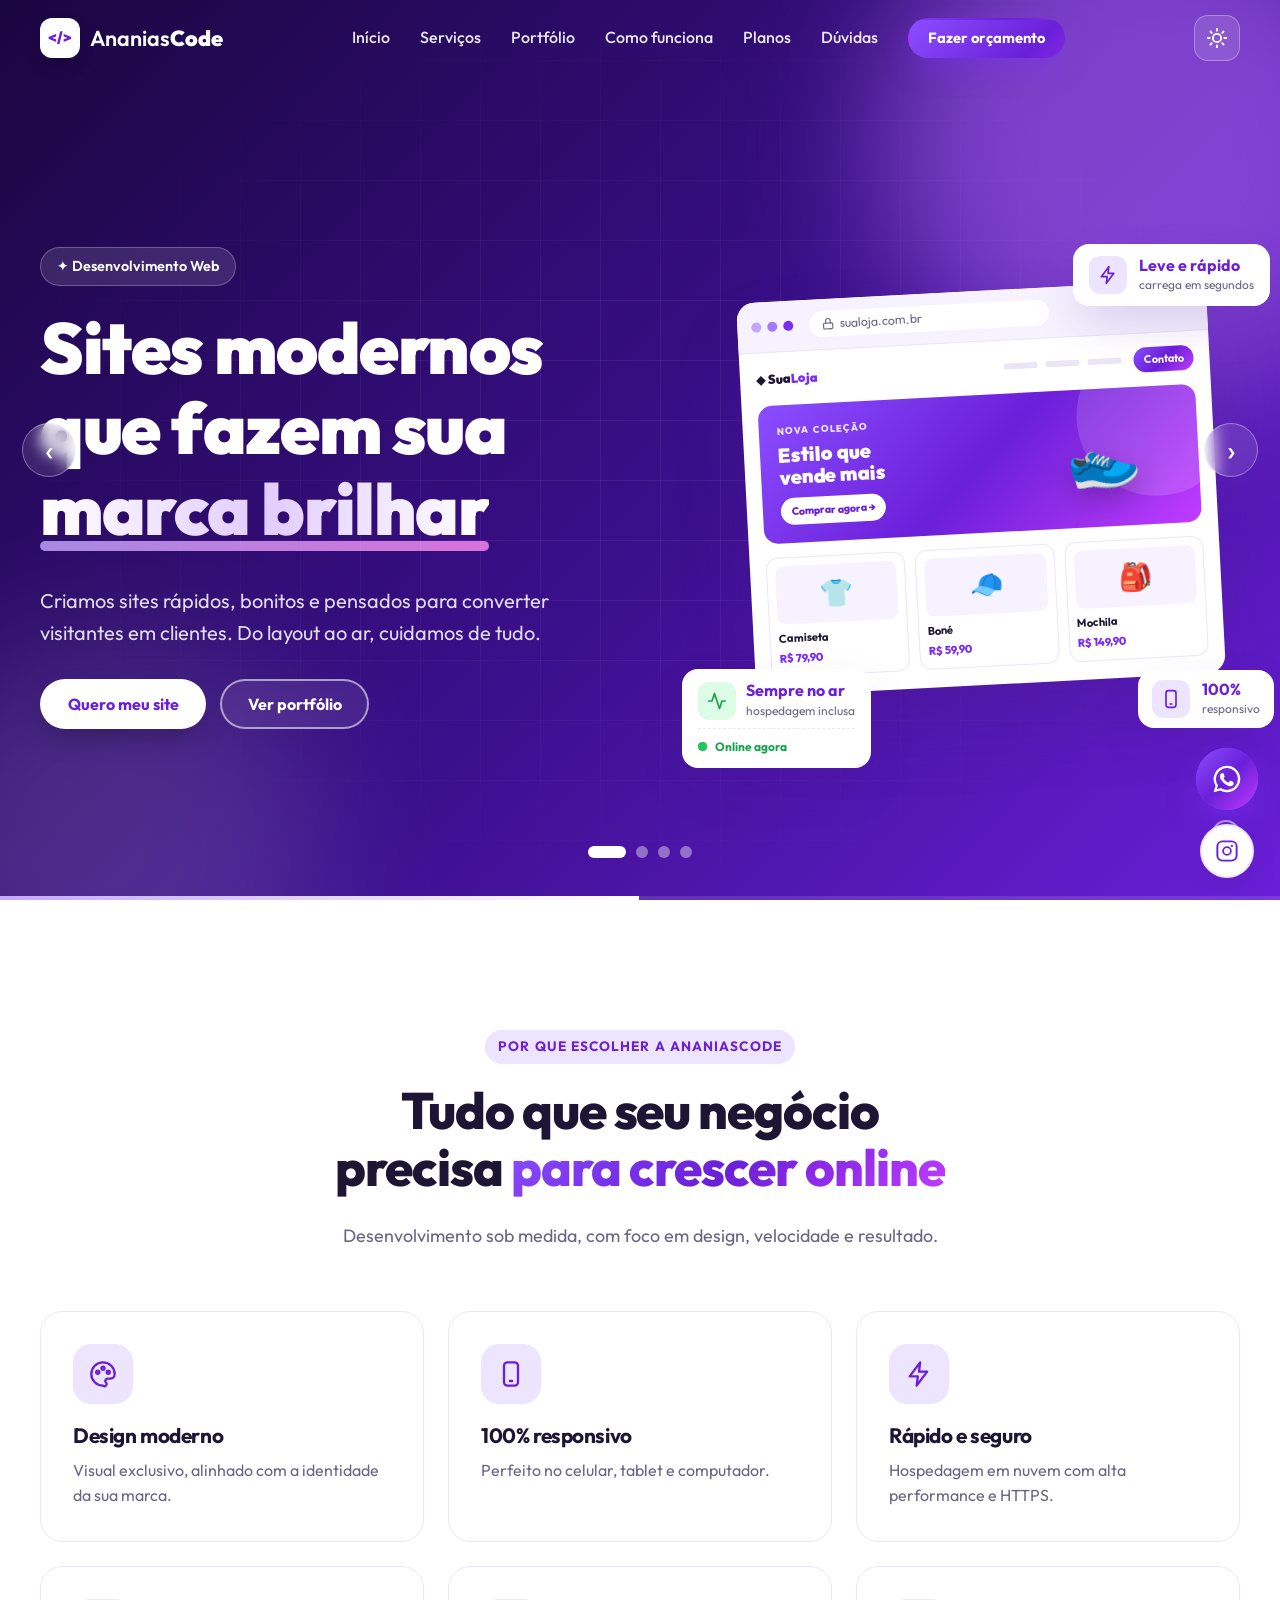
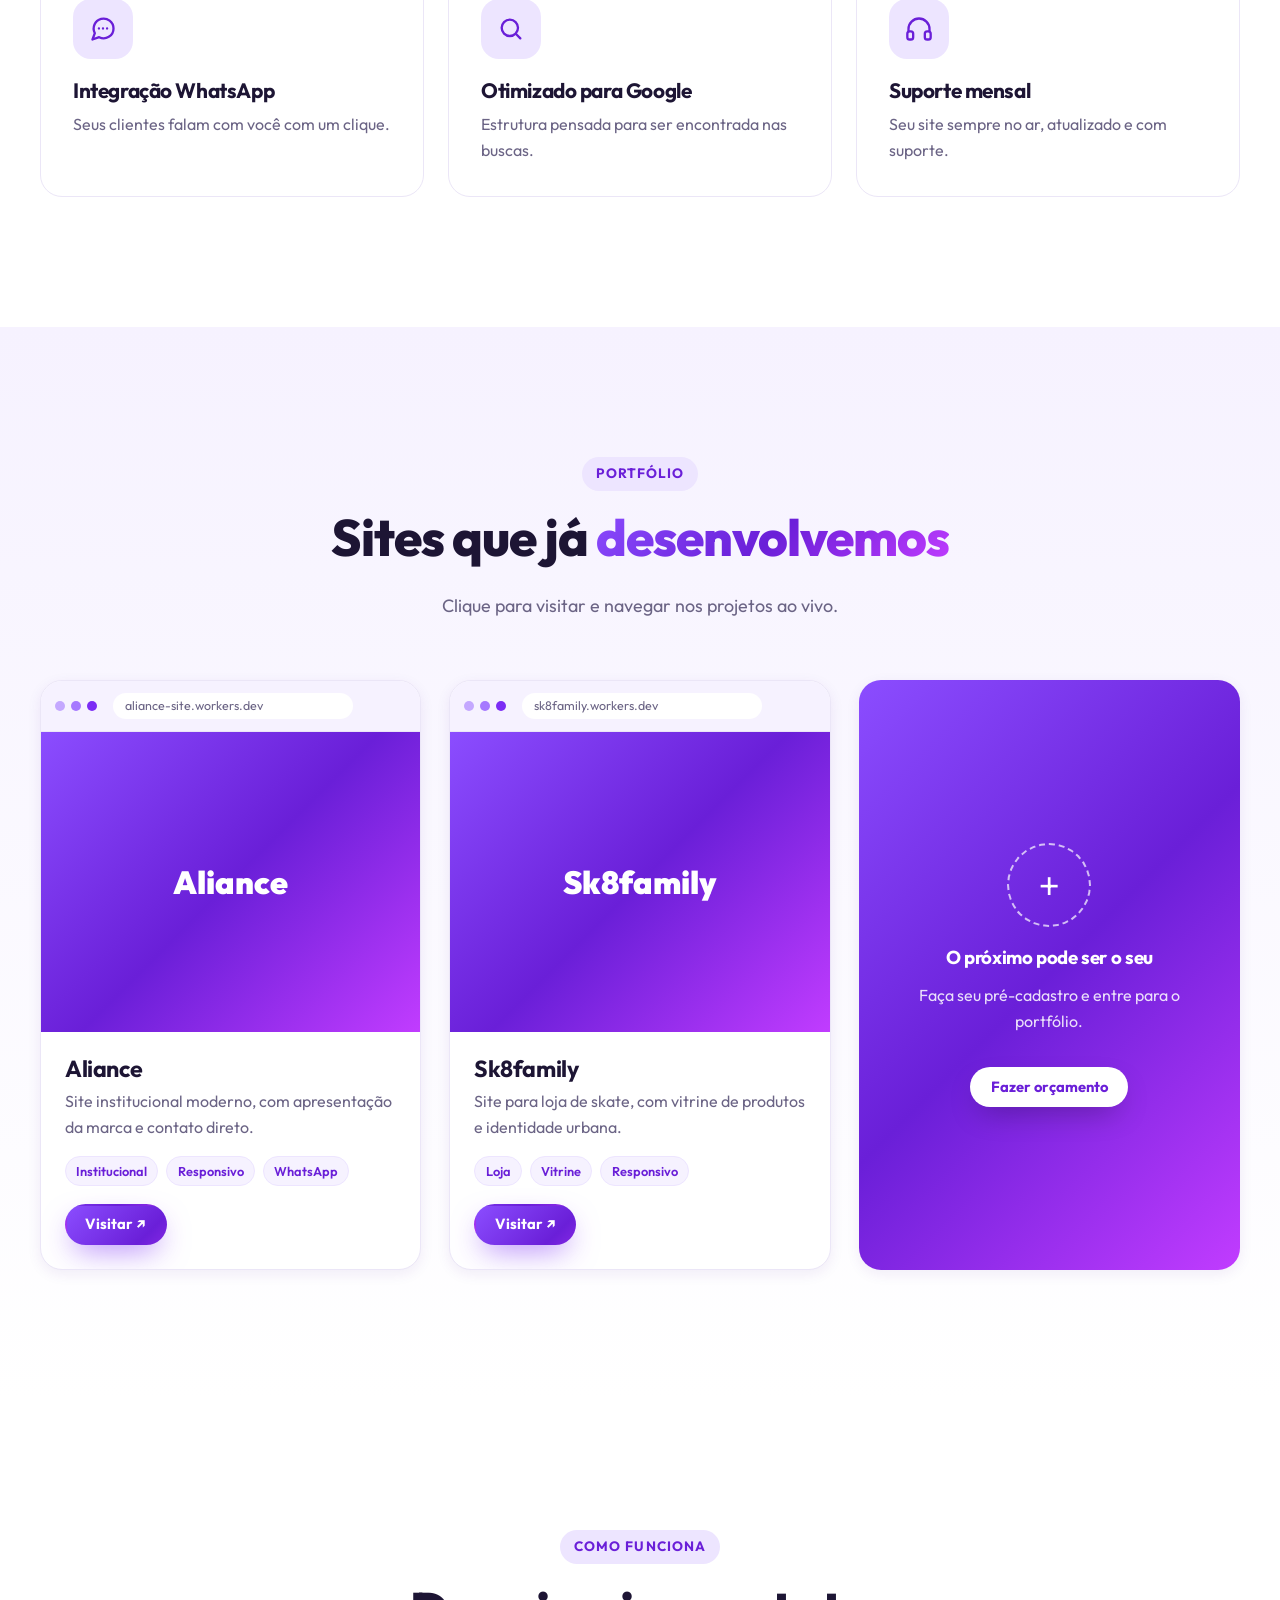
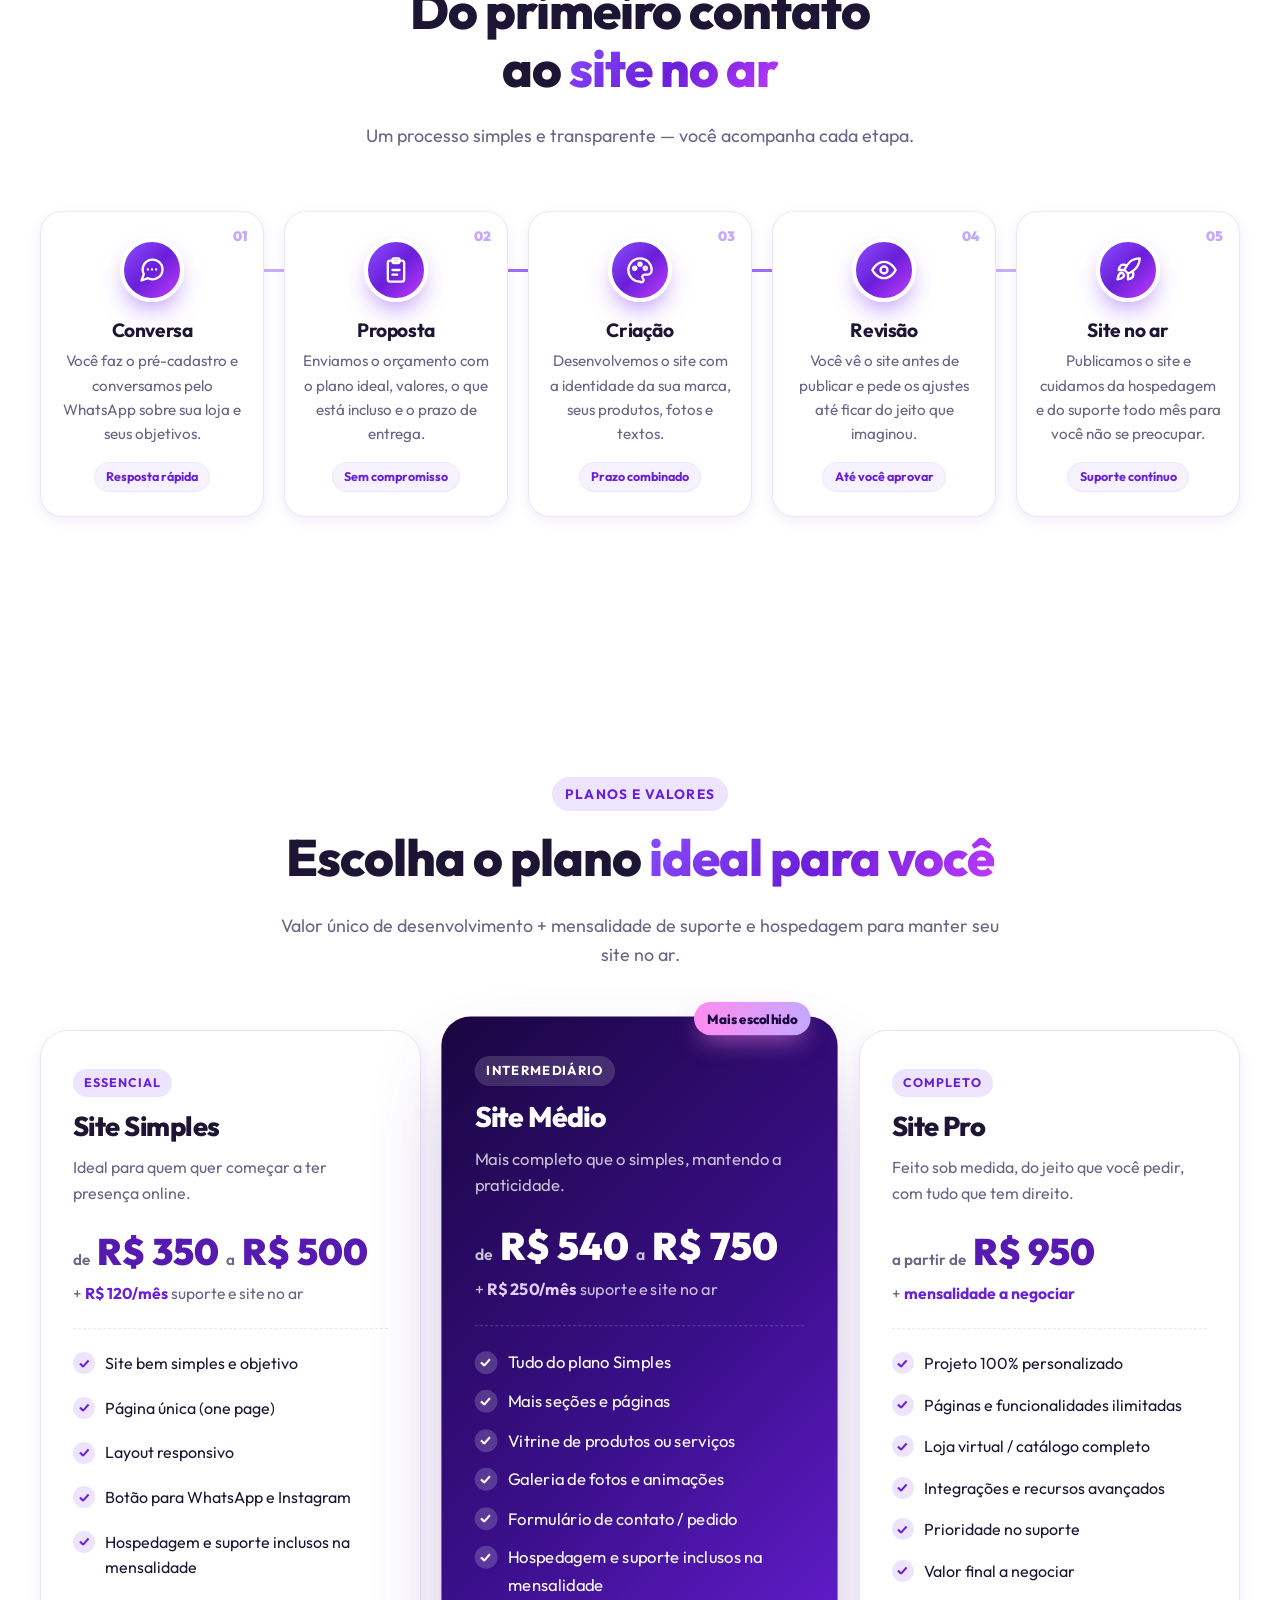
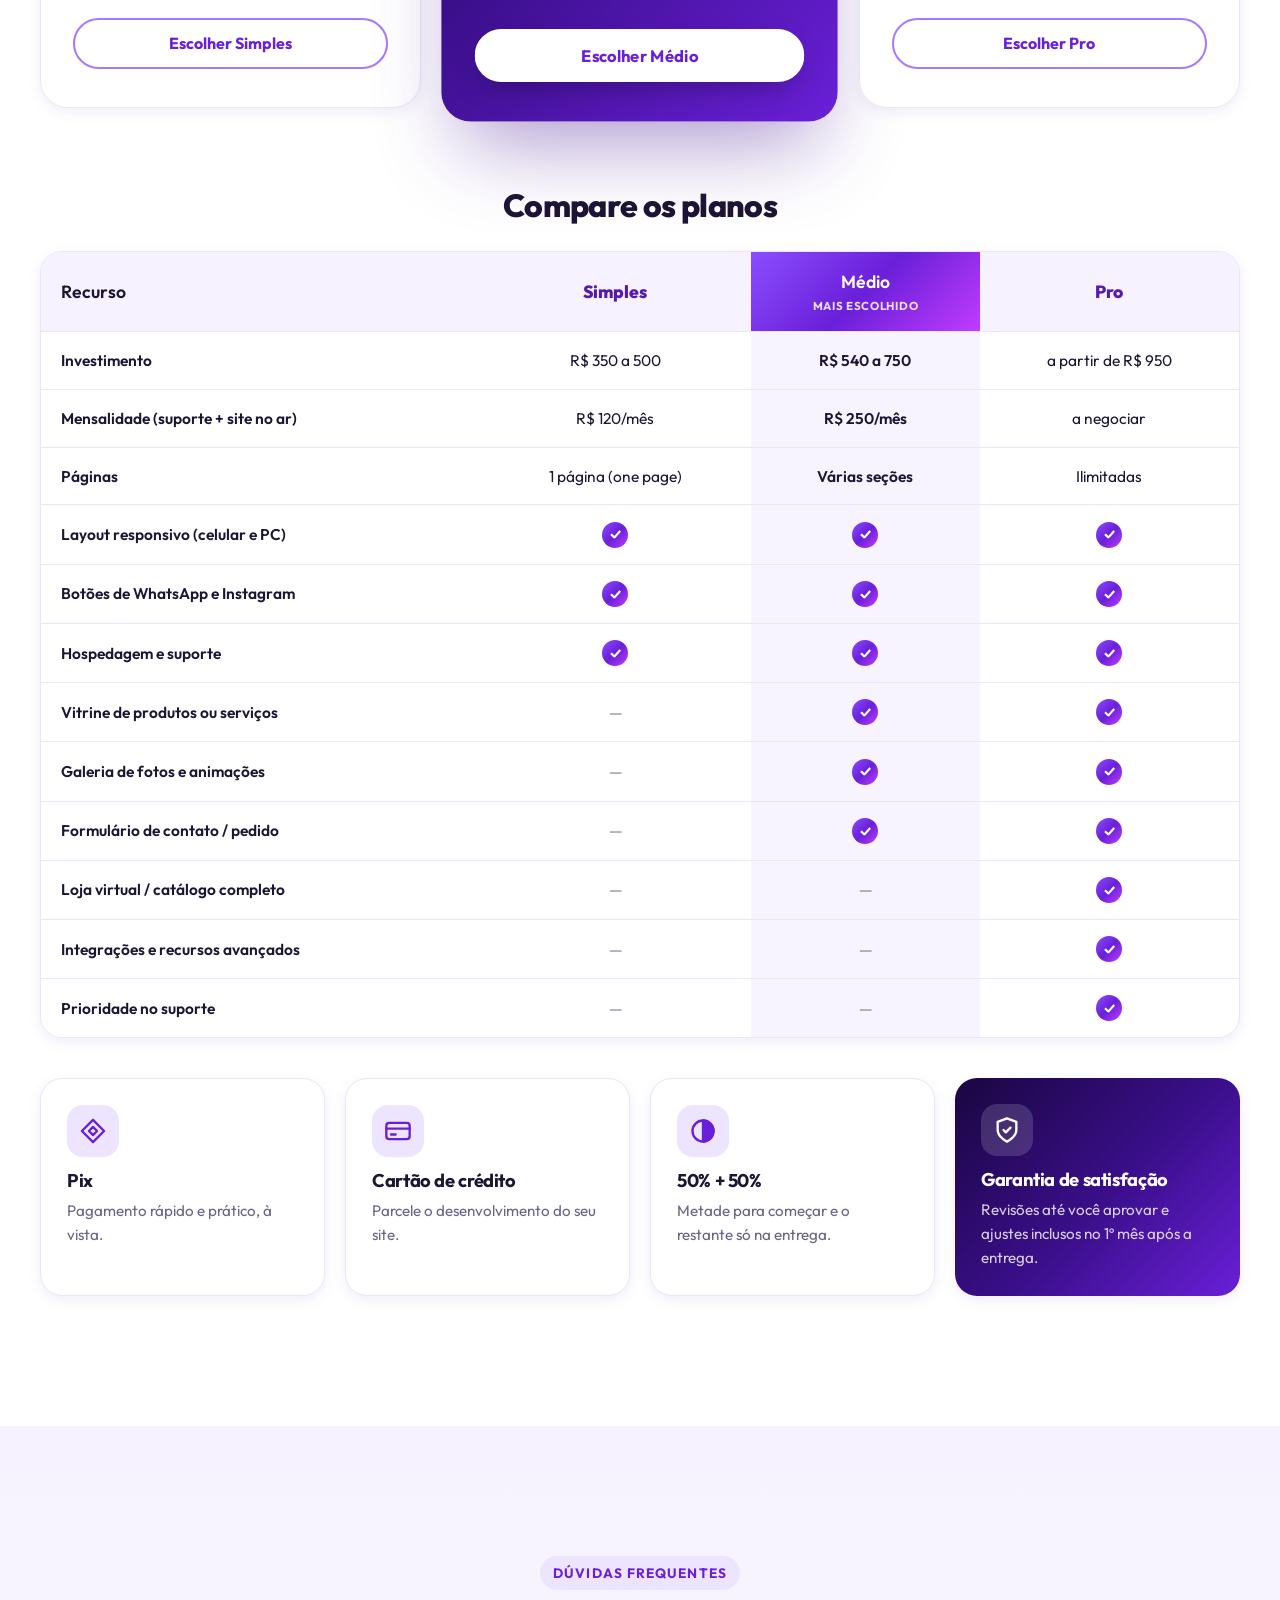
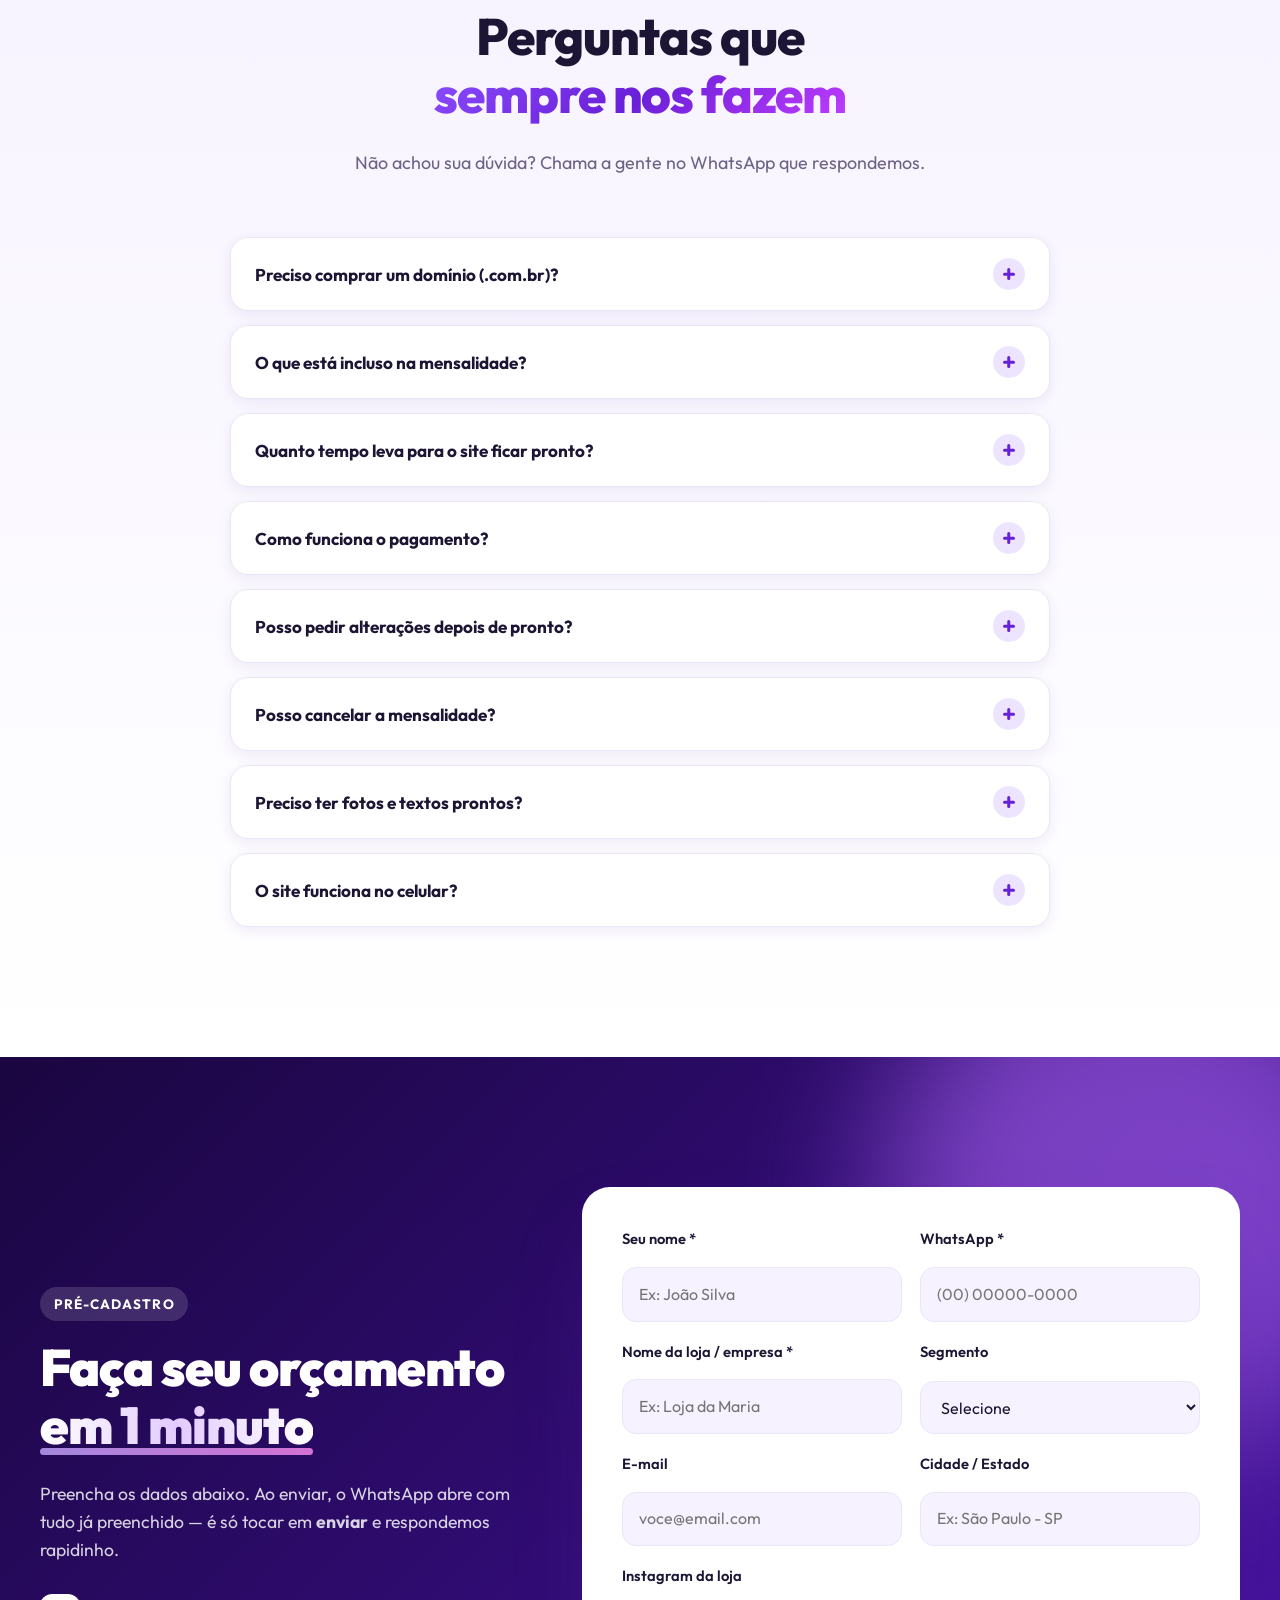
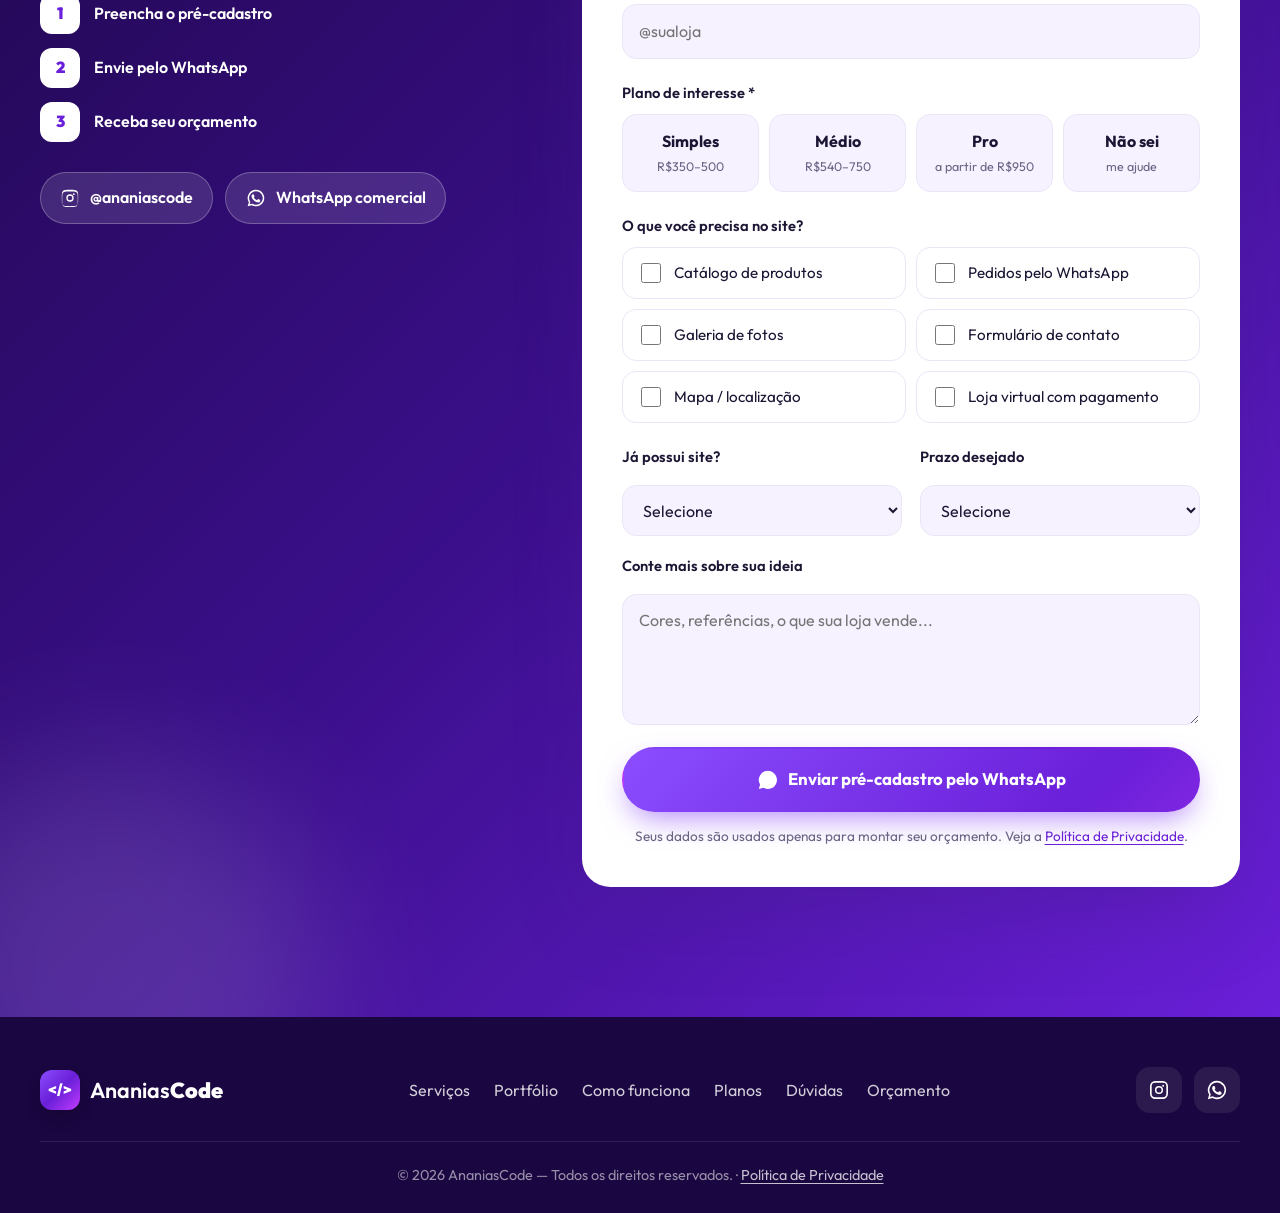
<file: public/index.html>
<!doctype html>
<html lang="pt-BR">
<head>
  <meta charset="utf-8" />
  <meta name="viewport" content="width=device-width, initial-scale=1" />
  <title>AnaniasCode | Criação de Sites Modernos</title>
  <meta name="description" content="AnaniasCode — criação de sites modernos para lojas e empresas. Veja o portfólio, conheça os planos e faça seu orçamento direto pelo WhatsApp." />
  <meta name="theme-color" content="#6d28d9" />
  <meta property="og:title" content="AnaniasCode | Criação de Sites Modernos" />
  <meta property="og:description" content="Sites modernos, rápidos e que vendem. Faça seu orçamento pelo WhatsApp." />
  <meta property="og:url" content="https://ananiascode.nacional-oficial.workers.dev/" />
  <meta property="og:type" content="website" />
  <meta property="og:site_name" content="AnaniasCode" />
  <meta property="og:locale" content="pt_BR" />
  <meta property="og:image" content="https://ananiascode.nacional-oficial.workers.dev/og.jpg" />
  <meta property="og:image:width" content="1200" />
  <meta property="og:image:height" content="630" />
  <meta property="og:image:alt" content="AnaniasCode — Sites modernos que fazem sua marca brilhar" />
  <meta name="twitter:card" content="summary_large_image" />
  <meta name="twitter:title" content="AnaniasCode | Criação de Sites Modernos" />
  <meta name="twitter:description" content="Sites modernos, rápidos e que vendem. Planos a partir de R$ 350. Orçamento pelo WhatsApp." />
  <meta name="twitter:image" content="https://ananiascode.nacional-oficial.workers.dev/og.jpg" />
  <link rel="canonical" href="https://ananiascode.nacional-oficial.workers.dev/" />
  <link rel="apple-touch-icon" href="og-icon.png" />
  <link rel="icon" href="favicon.svg" type="image/svg+xml" />
  <script>
    /* aplica o tema salvo (ou o do sistema) antes de desenhar a página */
    (function () {
      var t = null;
      try { t = localStorage.getItem("theme"); } catch (e) {}
      if (t !== "light" && t !== "dark") t = window.matchMedia("(prefers-color-scheme: dark)").matches ? "dark" : "light";
      document.documentElement.setAttribute("data-theme", t);
    })();
  </script>
  <link rel="preconnect" href="https://fonts.googleapis.com" />
  <link rel="preconnect" href="https://fonts.gstatic.com" crossorigin />
  <link href="https://fonts.googleapis.com/css2?family=Outfit:wght@400;500;600;700;800;900&display=swap" rel="stylesheet" />
  <link rel="stylesheet" href="styles.css" />
</head>
<body>
  <!-- Ícones (sprite SVG) -->
  <svg width="0" height="0" style="position:absolute" aria-hidden="true">
    <symbol id="i-palette" viewBox="0 0 24 24"><path d="M12 22a10 10 0 1 1 10-10c0 2.8-2.2 4-4 4h-2a2 2 0 0 0-1.5 3.3A1.6 1.6 0 0 1 12 22z"/><circle cx="7.5" cy="10.5" r="1.3"/><circle cx="12" cy="7" r="1.3"/><circle cx="16.5" cy="10.5" r="1.3"/></symbol>
    <symbol id="i-phone" viewBox="0 0 24 24"><rect x="6" y="2" width="12" height="20" rx="3"/><path d="M11 18h2"/></symbol>
    <symbol id="i-zap" viewBox="0 0 24 24"><path d="M13 2 4 14h7l-1 8 9-12h-7z"/></symbol>
    <symbol id="i-chat" viewBox="0 0 24 24"><path d="M21 11.5a8.4 8.4 0 0 1-12.3 7.5L3 21l2-5.4A8.5 8.5 0 1 1 21 11.5z"/><path d="M8.5 11.5h.01M12 11.5h.01M15.5 11.5h.01"/></symbol>
    <symbol id="i-search" viewBox="0 0 24 24"><circle cx="11" cy="11" r="7"/><path d="m20 20-3.5-3.5"/></symbol>
    <symbol id="i-headset" viewBox="0 0 24 24"><path d="M3 14v-2a9 9 0 0 1 18 0v2"/><rect x="2" y="14" width="5" height="7" rx="2"/><rect x="17" y="14" width="5" height="7" rx="2"/></symbol>
    <symbol id="i-clipboard" viewBox="0 0 24 24"><rect x="5" y="4" width="14" height="18" rx="2"/><rect x="9" y="2" width="6" height="4" rx="1"/><path d="M9 12h6M9 16h4"/></symbol>
    <symbol id="i-eye" viewBox="0 0 24 24"><path d="M2 12s3.6-7 10-7 10 7 10 7-3.6 7-10 7S2 12 2 12z"/><circle cx="12" cy="12" r="3"/></symbol>
    <symbol id="i-rocket" viewBox="0 0 24 24"><path d="M5 15c-1.5 1.3-2 5-2 5s3.7-.5 5-2c.7-.8.7-2.1-.1-2.9a2.2 2.2 0 0 0-2.9-.1z"/><path d="m12 15-3-3a22 22 0 0 1 2-4A12.9 12.9 0 0 1 22 2c0 2.7-.8 7.5-6 11a22 22 0 0 1-4 2z"/><path d="M9 12H4s.6-3 2-4c1.6-1.1 5 0 5 0M12 15v5s3-.6 4-2c1.1-1.6 0-5 0-5"/></symbol>
    <symbol id="i-pix" viewBox="0 0 24 24"><path d="M12 2.5 21.5 12 12 21.5 2.5 12z"/><path d="m8.5 12 3.5-3.5 3.5 3.5-3.5 3.5z"/></symbol>
    <symbol id="i-card" viewBox="0 0 24 24"><rect x="2" y="5" width="20" height="14" rx="2.5"/><path d="M2 10h20M6 15h4"/></symbol>
    <symbol id="i-half" viewBox="0 0 24 24"><circle cx="12" cy="12" r="9"/><path d="M12 3a9 9 0 0 1 0 18z" fill="currentColor"/></symbol>
    <symbol id="i-shield" viewBox="0 0 24 24"><path d="M12 22s8-4 8-10V5l-8-3-8 3v7c0 6 8 10 8 10z"/><path d="m9 12 2 2 4-4"/></symbol>
    <symbol id="i-cart" viewBox="0 0 24 24"><circle cx="9" cy="20" r="1.5"/><circle cx="18" cy="20" r="1.5"/><path d="M2 3h3l2.6 12.4a2 2 0 0 0 2 1.6h8.8a2 2 0 0 0 2-1.6L22 7H6"/></symbol>
    <symbol id="i-bag" viewBox="0 0 24 24"><path d="M5 7h14l1 14H4z"/><path d="M9 10V6a3 3 0 0 1 6 0v4"/></symbol>
    <symbol id="i-flame" viewBox="0 0 24 24"><path d="M12 22c4 0 7-2.7 7-7 0-4-3-6.5-4-10-2 2-3 4-3 6-1-1-2-2-2-4-2 2-5 4.5-5 8 0 4.3 3 7 7 7z"/></symbol>
    <symbol id="i-video" viewBox="0 0 24 24"><rect x="2" y="6" width="14" height="12" rx="2"/><path d="m16 10 6-3v10l-6-3"/></symbol>
    <symbol id="i-call" viewBox="0 0 24 24"><path d="M22 16.9v3a2 2 0 0 1-2.2 2 19.8 19.8 0 0 1-8.6-3.1 19.5 19.5 0 0 1-6-6A19.8 19.8 0 0 1 2.1 4.2 2 2 0 0 1 4.1 2h3a2 2 0 0 1 2 1.7c.1 1 .4 1.9.7 2.8a2 2 0 0 1-.5 2.1L8 9.9a16 16 0 0 0 6 6l1.3-1.3a2 2 0 0 1 2.1-.4c.9.3 1.8.6 2.8.7a2 2 0 0 1 1.7 2z"/></symbol>
    <symbol id="i-smile" viewBox="0 0 24 24"><circle cx="12" cy="12" r="9"/><path d="M8.5 14a4.5 4.5 0 0 0 7 0M9 9.5h.01M15 9.5h.01"/></symbol>
    <symbol id="i-send" viewBox="0 0 24 24"><path d="M22 2 11 13M22 2l-7 20-4-9-9-4z"/></symbol>
    <symbol id="i-lock" viewBox="0 0 24 24"><rect x="4" y="11" width="16" height="10" rx="2"/><path d="M8 11V7a4 4 0 0 1 8 0v4"/></symbol>
    <symbol id="i-activity" viewBox="0 0 24 24"><path d="M22 12h-4l-3 9L9 3l-3 9H2"/></symbol>
    <symbol id="i-check" viewBox="0 0 24 24"><path d="M20 6 9 17l-5-5"/></symbol>
    <symbol id="i-signal" viewBox="0 0 24 24"><path d="M3 20h.01M8 20v-4M13 20v-8M18 20V8"/></symbol>
    <symbol id="i-battery" viewBox="0 0 24 24"><rect x="2" y="7" width="17" height="10" rx="2"/><path d="M22 11v2"/><path d="M5 10h10v4H5z" fill="currentColor"/></symbol>
    <symbol id="i-file" viewBox="0 0 24 24"><path d="M14 2H6a2 2 0 0 0-2 2v16a2 2 0 0 0 2 2h12a2 2 0 0 0 2-2V8z"/><path d="M14 2v6h6M8 13h8M8 17h5"/></symbol>
    <symbol id="i-user" viewBox="0 0 24 24"><circle cx="12" cy="8" r="4"/><path d="M4 21a8 8 0 0 1 16 0"/></symbol>
    <symbol id="i-cloud" viewBox="0 0 24 24"><path d="M17.5 19a4.5 4.5 0 1 0-1.4-8.8A6 6 0 0 0 4.5 12 3.5 3.5 0 0 0 6 19z"/></symbol>
  </svg>


  <!-- ============ HEADER ============ -->
  <header class="header" id="header">
    <div class="container header__inner">
      <a href="#inicio" class="logo" aria-label="AnaniasCode - início">
        <span class="logo__mark">&lt;/&gt;</span>
        <span class="logo__text">Ananias<b>Code</b></span>
      </a>
      <nav class="nav" id="nav" aria-label="Menu principal">
        <a href="#inicio">Início</a>
        <a href="#servicos">Serviços</a>
        <a href="#portfolio">Portfólio</a>
        <a href="#como-funciona">Como funciona</a>
        <a href="#planos">Planos</a>
        <a href="#duvidas">Dúvidas</a>
        <a href="#orcamento" class="btn btn--primary btn--sm">Fazer orçamento</a>
      </nav>
      <div class="header__actions">
      <button class="theme-toggle" id="themeToggle" type="button" aria-label="Alternar tema claro/escuro" title="Tema claro/escuro">
        <svg class="i-sun" viewBox="0 0 24 24" aria-hidden="true"><circle cx="12" cy="12" r="4.5"/><path d="M12 2v2M12 20v2M4.9 4.9l1.4 1.4M17.7 17.7l1.4 1.4M2 12h2M20 12h2M4.9 19.1l1.4-1.4M17.7 6.3l1.4-1.4"/></svg>
        <svg class="i-moon" viewBox="0 0 24 24" aria-hidden="true"><path d="M20.5 14.5A8.5 8.5 0 019.5 3.5a8.5 8.5 0 1011 11z"/></svg>
      </button>
      <button class="burger" id="burger" aria-label="Abrir menu" aria-expanded="false" aria-controls="nav">
        <span></span><span></span><span></span>
      </button>
      </div>
    </div>
  </header>

  <main>
    <!-- ============ HERO CARROSSEL ============ -->
    <section class="hero" id="inicio" aria-roledescription="carrossel" aria-label="Destaques">
      <div class="hero__track" id="heroTrack">

        <!-- Slide 1 -->
        <article class="slide slide--1 is-active" aria-roledescription="slide" aria-label="1 de 4">
          <div class="slide__bg"><span class="blob b1"></span><span class="blob b2"></span><span class="grid-lines"></span></div>
          <div class="container slide__inner">
            <div class="slide__text">
              <span class="tag">✦ Desenvolvimento Web</span>
              <h1>Sites modernos que fazem sua <span class="hl">marca brilhar</span></h1>
              <p>Criamos sites rápidos, bonitos e pensados para converter visitantes em clientes. Do layout ao ar, cuidamos de tudo.</p>
              <div class="slide__cta">
                <a href="#orcamento" class="btn btn--light">Quero meu site</a>
                <a href="#portfolio" class="btn btn--ghost">Ver portfólio</a>
              </div>
            </div>
            <div class="slide__visual" aria-hidden="true">
              <div class="mock">
                <div class="mock__bar"><i></i><i></i><i></i><span><svg class="ico ico--xs" aria-hidden="true"><use href="#i-lock"/></svg> sualoja.com.br</span></div>
                <div class="mock__body">
                  <div class="mk-nav"><b class="mk-logo">◆ Sua<span>Loja</span></b><span class="mk-links"><i></i><i></i><i></i></span><span class="mk-cta">Contato</span></div>
                  <div class="mk-hero">
                    <div class="mk-hero__text">
                      <small>NOVA COLEÇÃO</small>
                      <strong>Estilo que<br>vende mais</strong>
                      <span class="mk-hero__btn">Comprar agora →</span>
                    </div>
                    <div class="mk-hero__art"><span>👟</span></div>
                  </div>
                  <div class="mk-products">
                    <div class="mk-prod"><div class="mk-prod__img">👕</div><b>Camiseta</b><span>R$ 79,90</span></div>
                    <div class="mk-prod"><div class="mk-prod__img">🧢</div><b>Boné</b><span>R$ 59,90</span></div>
                    <div class="mk-prod"><div class="mk-prod__img">🎒</div><b>Mochila</b><span>R$ 149,90</span></div>
                  </div>
                </div>
              </div>
              <div class="float-card fc1">
                <div class="fc-row"><span class="fc-ico fc-ico--green"><svg class="ico" aria-hidden="true"><use href="#i-activity"/></svg></span><div><b>Sempre no ar</b><small>hospedagem inclusa</small></div></div>
                <div class="uptime"><span class="live"></span> Online agora</div>
              </div>
              <div class="float-card fc2">
                <span class="fc-ico"><svg class="ico" aria-hidden="true"><use href="#i-zap"/></svg></span>
                <div><b>Leve e rápido</b><small>carrega em segundos</small></div>
              </div>
              <div class="float-card fc4"><span class="fc-ico"><svg class="ico" aria-hidden="true"><use href="#i-phone"/></svg></span><div><b>100%</b><small>responsivo</small></div></div>
            </div>
          </div>
        </article>

        <!-- Slide 2 -->
        <article class="slide slide--2" aria-roledescription="slide" aria-label="2 de 4">
          <div class="slide__bg"><span class="blob b1"></span><span class="blob b2"></span><span class="grid-lines"></span></div>
          <div class="container slide__inner">
            <div class="slide__text">
              <span class="tag">✦ Para lojas e empresas</span>
              <h2>Sua loja <span class="hl">aberta 24h</span> na internet</h2>
              <p>Mostre seus produtos, receba pedidos pelo WhatsApp e passe mais credibilidade para seus clientes.</p>
              <div class="slide__cta">
                <a href="#planos" class="btn btn--light">Ver planos</a>
                <a href="#orcamento" class="btn btn--ghost">Fazer pré-cadastro</a>
              </div>
            </div>
            <div class="slide__visual" aria-hidden="true">
              <div class="phone">
                <div class="phone__notch"></div>
                <div class="phone__screen">
                  <div class="ph-status"><b>9:41</b><span><svg class="ico ico--xs" aria-hidden="true"><use href="#i-signal"/></svg><svg class="ico ico--xs" aria-hidden="true"><use href="#i-battery"/></svg></span></div>
                  <div class="ph-head"><b>◆ Sua<span>Loja</span></b><span class="ph-cart"><svg class="ico" aria-hidden="true"><use href="#i-bag"/></svg><i>2</i></span></div>
                  <div class="ph-search"><svg class="ico ico--xs" aria-hidden="true"><use href="#i-search"/></svg> Buscar produtos...</div>
                  <div class="ph-banner"><div><small>OFERTA DA SEMANA</small><b>-20% OFF</b></div><span class="ph-flame"><svg class="ico" aria-hidden="true"><use href="#i-flame"/></svg></span></div>
                  <div class="ph-grid">
                    <div class="ph-prod"><div>👕</div><b>Camiseta</b><span>R$ 79,90</span></div>
                    <div class="ph-prod"><div>👟</div><b>Tênis</b><span>R$ 249,90</span></div>
                    <div class="ph-prod"><div>🧢</div><b>Boné</b><span>R$ 59,90</span></div>
                    <div class="ph-prod"><div>⌚</div><b>Relógio</b><span>R$ 189,90</span></div>
                  </div>
                  <div class="ph-btn"><svg class="ico ico--xs" aria-hidden="true"><use href="#i-chat"/></svg> Pedir pelo WhatsApp</div>
                </div>
              </div>
              <div class="float-card fc3">
                <div class="fc-row"><span class="fc-ico fc-ico--green"><svg class="ico" aria-hidden="true"><use href="#i-cart"/></svg></span><div><b>Novo pedido!</b><small>via WhatsApp • agora</small></div></div>
                <div class="fc-order"><span>1× Tênis + 1× Boné</span><b>R$ 309,80</b></div>
              </div>
              <div class="float-card fc5">
                <span class="fc-ico"><svg class="ico" aria-hidden="true"><use href="#i-user"/></svg></span>
                <div><b>Atendimento direto</b><small>sem intermediários</small></div>
              </div>
            </div>
          </div>
        </article>

        <!-- Slide 3 -->
        <article class="slide slide--3" aria-roledescription="slide" aria-label="3 de 4">
          <div class="slide__bg"><span class="blob b1"></span><span class="blob b2"></span><span class="grid-lines"></span></div>
          <div class="container slide__inner">
            <div class="slide__text">
              <span class="tag">✦ Portfólio</span>
              <h2>Projetos reais, <span class="hl">clientes reais</span></h2>
              <p>Conheça os sites da <b>Aliance</b> e da <b>Sk8family</b>, desenvolvidos do zero com identidade única.</p>
              <div class="slide__cta">
                <a href="#portfolio" class="btn btn--light">Conhecer projetos</a>
                <a href="https://www.instagram.com/ananiascode/" target="_blank" rel="noopener" class="btn btn--ghost">Instagram</a>
              </div>
            </div>
            <div class="slide__visual">
              <div class="showcase">
                <a class="shot shot--1" href="https://aliance-site.nacional-oficial.workers.dev/" target="_blank" rel="noopener" tabindex="-1">
                  <div class="shot__bar"><i></i><i></i><i></i><span>aliance-site.workers.dev</span></div>
                  <div class="shot__screen">
                    <div class="shot__fallback">Aliance</div>
                    <iframe src="https://aliance-site.nacional-oficial.workers.dev/" title="Capa do site Aliance" tabindex="-1" scrolling="no" aria-hidden="true"></iframe>
                  </div>
                  <span class="shot__label">Aliance</span>
                </a>
                <a class="shot shot--2" href="https://sk8family.nacional-oficial.workers.dev/" target="_blank" rel="noopener" tabindex="-1">
                  <div class="shot__bar"><i></i><i></i><i></i><span>sk8family.workers.dev</span></div>
                  <div class="shot__screen">
                    <div class="shot__fallback">Sk8family</div>
                    <iframe src="https://sk8family.nacional-oficial.workers.dev/" title="Capa do site Sk8family" tabindex="-1" scrolling="no" aria-hidden="true"></iframe>
                  </div>
                  <span class="shot__label">Sk8family</span>
                </a>
                <a href="#orcamento" class="shot-badge" tabindex="-1">+ Seu site aqui</a>
              </div>
            </div>
          </div>
        </article>

        <!-- Slide 4 -->
        <article class="slide slide--4" aria-roledescription="slide" aria-label="4 de 4">
          <div class="slide__bg"><span class="blob b1"></span><span class="blob b2"></span><span class="grid-lines"></span></div>
          <div class="container slide__inner">
            <div class="slide__text">
              <span class="tag">✦ Orçamento rápido</span>
              <h2>Planos a partir de <span class="hl">R$ 350</span></h2>
              <p>Preencha o pré-cadastro em 1 minuto e receba seu orçamento direto no WhatsApp.</p>
              <div class="slide__cta">
                <a href="#orcamento" class="btn btn--light">Começar agora</a>
                <a href="https://api.whatsapp.com/message/RUU6A45G6QD7J1?autoload=1&app_absent=0" target="_blank" rel="noopener" class="btn btn--ghost">Falar no WhatsApp</a>
              </div>
            </div>
            <div class="slide__visual" aria-hidden="true">
              <div class="chat">
                <div class="chat__head">
                  <span class="chat__avatar">&lt;/&gt;</span>
                  <div class="chat__who"><b>AnaniasCode</b><small>online</small></div>
                  <span class="chat__icons"><svg class="ico" aria-hidden="true"><use href="#i-video"/></svg><svg class="ico" aria-hidden="true"><use href="#i-call"/></svg></span>
                </div>
                <div class="chat__body">
                  <div class="chat__day">HOJE</div>
                  <div class="bubble in">Olá! Quero um site para minha loja 👋<time>14:02</time></div>
                  <div class="bubble in bubble--card">
                    <b><svg class="ico ico--xs" aria-hidden="true"><use href="#i-file"/></svg> Pré-cadastro</b>
                    <span><i>Loja</i> Moda da Ana</span>
                    <span><i>Plano</i> Site Médio</span>
                    <span><i>Prazo</i> Até 15 dias</span>
                    <time>14:02</time>
                  </div>
                  <div class="bubble out">Perfeito! Já recebemos seu pré-cadastro. Vamos montar seu orçamento 🚀<time>14:03 <svg viewBox="0 0 16 11" class="ticks"><path d="M1 5.5l3 3L10 1.5M6 8.5l1 1L14 1.5"/></svg></time></div>
                  <div class="bubble in typing"><i></i><i></i><i></i></div>
                </div>
                <div class="chat__input"><span><svg class="ico ico--xs" aria-hidden="true"><use href="#i-smile"/></svg> Mensagem</span><i><svg class="ico ico--xs" aria-hidden="true"><use href="#i-send"/></svg></i></div>
              </div>
              <div class="float-card fc6"><span class="fc-ico"><svg class="ico" aria-hidden="true"><use href="#i-zap"/></svg></span><div><b>Resposta rápida</b><small>orçamento sem compromisso</small></div></div>
            </div>
          </div>
        </article>
      </div>

      <button class="hero__arrow prev" id="heroPrev" aria-label="Slide anterior">‹</button>
      <button class="hero__arrow next" id="heroNext" aria-label="Próximo slide">›</button>
      <div class="hero__dots" id="heroDots" role="tablist" aria-label="Escolher slide"></div>
      <div class="hero__progress"><span id="heroProgress"></span></div>
      <a href="#servicos" class="scroll-hint" aria-label="Rolar para baixo"><span></span></a>
    </section>

    <!-- ============ SERVIÇOS ============ -->
    <section class="section" id="servicos">
      <div class="container">
        <div class="section__head reveal">
          <span class="eyebrow">Por que escolher a AnaniasCode</span>
          <h2>Tudo que seu negócio precisa <span class="grad">para crescer online</span></h2>
          <p>Desenvolvimento sob medida, com foco em design, velocidade e resultado.</p>
        </div>
        <div class="features">
          <div class="feature reveal"><div class="feature__icon"><svg class="ico" aria-hidden="true"><use href="#i-palette"/></svg></div><h3>Design moderno</h3><p>Visual exclusivo, alinhado com a identidade da sua marca.</p></div>
          <div class="feature reveal"><div class="feature__icon"><svg class="ico" aria-hidden="true"><use href="#i-phone"/></svg></div><h3>100% responsivo</h3><p>Perfeito no celular, tablet e computador.</p></div>
          <div class="feature reveal"><div class="feature__icon"><svg class="ico" aria-hidden="true"><use href="#i-zap"/></svg></div><h3>Rápido e seguro</h3><p>Hospedagem em nuvem com alta performance e HTTPS.</p></div>
          <div class="feature reveal"><div class="feature__icon"><svg class="ico" aria-hidden="true"><use href="#i-chat"/></svg></div><h3>Integração WhatsApp</h3><p>Seus clientes falam com você com um clique.</p></div>
          <div class="feature reveal"><div class="feature__icon"><svg class="ico" aria-hidden="true"><use href="#i-search"/></svg></div><h3>Otimizado para Google</h3><p>Estrutura pensada para ser encontrada nas buscas.</p></div>
          <div class="feature reveal"><div class="feature__icon"><svg class="ico" aria-hidden="true"><use href="#i-headset"/></svg></div><h3>Suporte mensal</h3><p>Seu site sempre no ar, atualizado e com suporte.</p></div>
        </div>
      </div>
    </section>

    <!-- ============ PORTFÓLIO ============ -->
    <section class="section section--tint" id="portfolio">
      <div class="container">
        <div class="section__head reveal">
          <span class="eyebrow">Portfólio</span>
          <h2>Sites que já <span class="grad">desenvolvemos</span></h2>
          <p>Clique para visitar e navegar nos projetos ao vivo.</p>
        </div>

        <div class="works">
          <article class="work reveal">
            <a class="work__preview" href="https://aliance-site.nacional-oficial.workers.dev/" target="_blank" rel="noopener" aria-label="Abrir site da Aliance">
              <div class="work__bar"><i></i><i></i><i></i><span>aliance-site.workers.dev</span></div>
              <div class="work__frame">
                <div class="work__fallback">Aliance</div>
                <iframe src="https://aliance-site.nacional-oficial.workers.dev/" title="Prévia do site Aliance" loading="lazy" tabindex="-1" scrolling="no"></iframe>
              </div>
              <span class="work__overlay">Visitar site ↗</span>
            </a>
            <div class="work__info">
              <div>
                <h3>Aliance</h3>
                <p>Site institucional moderno, com apresentação da marca e contato direto.</p>
                <div class="chips"><span>Institucional</span><span>Responsivo</span><span>WhatsApp</span></div>
              </div>
              <a class="btn btn--primary btn--sm" href="https://aliance-site.nacional-oficial.workers.dev/" target="_blank" rel="noopener">Visitar ↗</a>
            </div>
          </article>

          <article class="work reveal">
            <a class="work__preview" href="https://sk8family.nacional-oficial.workers.dev/" target="_blank" rel="noopener" aria-label="Abrir site da Sk8family">
              <div class="work__bar"><i></i><i></i><i></i><span>sk8family.workers.dev</span></div>
              <div class="work__frame">
                <div class="work__fallback">Sk8family</div>
                <iframe src="https://sk8family.nacional-oficial.workers.dev/" title="Prévia do site Sk8family" loading="lazy" tabindex="-1" scrolling="no"></iframe>
              </div>
              <span class="work__overlay">Visitar site ↗</span>
            </a>
            <div class="work__info">
              <div>
                <h3>Sk8family</h3>
                <p>Site para loja de skate, com vitrine de produtos e identidade urbana.</p>
                <div class="chips"><span>Loja</span><span>Vitrine</span><span>Responsivo</span></div>
              </div>
              <a class="btn btn--primary btn--sm" href="https://sk8family.nacional-oficial.workers.dev/" target="_blank" rel="noopener">Visitar ↗</a>
            </div>
          </article>

          <article class="work work--next reveal">
            <a href="#orcamento" class="work__next">
              <span class="plus">+</span>
              <h3>O próximo pode ser o seu</h3>
              <p>Faça seu pré-cadastro e entre para o portfólio.</p>
              <span class="btn btn--light btn--sm">Fazer orçamento</span>
            </a>
          </article>
        </div>
      </div>
    </section>

    <!-- ============ COMO FUNCIONA ============ -->
    <section class="section" id="como-funciona">
      <div class="container">
        <div class="section__head reveal">
          <span class="eyebrow">Como funciona</span>
          <h2>Do primeiro contato ao <span class="grad">site no ar</span></h2>
          <p>Um processo simples e transparente — você acompanha cada etapa.</p>
        </div>
        <ol class="steps">
          <li class="step reveal">
            <span class="step__num">01</span>
            <div class="step__icon"><svg class="ico" aria-hidden="true"><use href="#i-chat"/></svg></div>
            <h3>Conversa</h3>
            <p>Você faz o pré-cadastro e conversamos pelo WhatsApp sobre sua loja e seus objetivos.</p>
            <span class="step__time">Resposta rápida</span>
          </li>
          <li class="step reveal">
            <span class="step__num">02</span>
            <div class="step__icon"><svg class="ico" aria-hidden="true"><use href="#i-clipboard"/></svg></div>
            <h3>Proposta</h3>
            <p>Enviamos o orçamento com o plano ideal, valores, o que está incluso e o prazo de entrega.</p>
            <span class="step__time">Sem compromisso</span>
          </li>
          <li class="step reveal">
            <span class="step__num">03</span>
            <div class="step__icon"><svg class="ico" aria-hidden="true"><use href="#i-palette"/></svg></div>
            <h3>Criação</h3>
            <p>Desenvolvemos o site com a identidade da sua marca, seus produtos, fotos e textos.</p>
            <span class="step__time">Prazo combinado</span>
          </li>
          <li class="step reveal">
            <span class="step__num">04</span>
            <div class="step__icon"><svg class="ico" aria-hidden="true"><use href="#i-eye"/></svg></div>
            <h3>Revisão</h3>
            <p>Você vê o site antes de publicar e pede os ajustes até ficar do jeito que imaginou.</p>
            <span class="step__time">Até você aprovar</span>
          </li>
          <li class="step reveal">
            <span class="step__num">05</span>
            <div class="step__icon"><svg class="ico" aria-hidden="true"><use href="#i-rocket"/></svg></div>
            <h3>Site no ar</h3>
            <p>Publicamos o site e cuidamos da hospedagem e do suporte todo mês para você não se preocupar.</p>
            <span class="step__time">Suporte contínuo</span>
          </li>
        </ol>
      </div>
    </section>

    <!-- ============ PLANOS ============ -->
    <section class="section" id="planos">
      <div class="container">
        <div class="section__head reveal">
          <span class="eyebrow">Planos e valores</span>
          <h2>Escolha o plano <span class="grad">ideal para você</span></h2>
          <p>Valor único de desenvolvimento + mensalidade de suporte e hospedagem para manter seu site no ar.</p>
        </div>

        <div class="plans">
          <article class="plan reveal">
            <div class="plan__head">
              <span class="plan__badge">Essencial</span>
              <h3>Site Simples</h3>
              <p class="plan__desc">Ideal para quem quer começar a ter presença online.</p>
            </div>
            <div class="plan__price"><small>de</small> R$ 350 <small>a</small> R$ 500</div>
            <div class="plan__monthly">+ <b>R$ 120/mês</b> suporte e site no ar</div>
            <ul class="plan__list">
              <li>Site bem simples e objetivo</li>
              <li>Página única (one page)</li>
              <li>Layout responsivo</li>
              <li>Botão para WhatsApp e Instagram</li>
              <li>Hospedagem e suporte inclusos na mensalidade</li>
            </ul>
            <a href="#orcamento" class="btn btn--outline plan__btn" data-plan="Site Simples">Escolher Simples</a>
          </article>

          <article class="plan plan--featured reveal">
            <span class="plan__ribbon">Mais escolhido</span>
            <div class="plan__head">
              <span class="plan__badge">Intermediário</span>
              <h3>Site Médio</h3>
              <p class="plan__desc">Mais completo que o simples, mantendo a praticidade.</p>
            </div>
            <div class="plan__price"><small>de</small> R$ 540 <small>a</small> R$ 750</div>
            <div class="plan__monthly">+ <b>R$ 250/mês</b> suporte e site no ar</div>
            <ul class="plan__list">
              <li>Tudo do plano Simples</li>
              <li>Mais seções e páginas</li>
              <li>Vitrine de produtos ou serviços</li>
              <li>Galeria de fotos e animações</li>
              <li>Formulário de contato / pedido</li>
              <li>Hospedagem e suporte inclusos na mensalidade</li>
            </ul>
            <a href="#orcamento" class="btn btn--light plan__btn" data-plan="Site Médio">Escolher Médio</a>
          </article>

          <article class="plan reveal">
            <div class="plan__head">
              <span class="plan__badge">Completo</span>
              <h3>Site Pro</h3>
              <p class="plan__desc">Feito sob medida, do jeito que você pedir, com tudo que tem direito.</p>
            </div>
            <div class="plan__price"><small>a partir de</small> R$ 950</div>
            <div class="plan__monthly">+ <b>mensalidade a negociar</b></div>
            <ul class="plan__list">
              <li>Projeto 100% personalizado</li>
              <li>Páginas e funcionalidades ilimitadas</li>
              <li>Loja virtual / catálogo completo</li>
              <li>Integrações e recursos avançados</li>
              <li>Prioridade no suporte</li>
              <li>Valor final a negociar</li>
            </ul>
            <a href="#orcamento" class="btn btn--outline plan__btn" data-plan="Site Pro">Escolher Pro</a>
          </article>
        </div>

        <!-- Comparativo -->
        <div class="compare reveal" id="comparativo">
          <h3 class="compare__title">Compare os planos</h3>
          <div class="compare__scroll" tabindex="0" role="region" aria-label="Tabela comparativa dos planos">
            <table class="compare__table">
              <thead>
                <tr><th scope="col">Recurso</th><th scope="col">Simples</th><th scope="col" class="is-featured">Médio <small>Mais escolhido</small></th><th scope="col">Pro</th></tr>
              </thead>
              <tbody>
                <tr><th scope="row">Investimento</th><td>R$ 350 a 500</td><td class="is-featured">R$ 540 a 750</td><td>a partir de R$ 950</td></tr>
                <tr><th scope="row">Mensalidade (suporte + site no ar)</th><td>R$ 120/mês</td><td class="is-featured">R$ 250/mês</td><td>a negociar</td></tr>
                <tr><th scope="row">Páginas</th><td>1 página (one page)</td><td class="is-featured">Várias seções</td><td>Ilimitadas</td></tr>
                <tr><th scope="row">Layout responsivo (celular e PC)</th><td><span class="yes" aria-label="Incluso">✓</span></td><td class="is-featured"><span class="yes" aria-label="Incluso">✓</span></td><td><span class="yes" aria-label="Incluso">✓</span></td></tr>
                <tr><th scope="row">Botões de WhatsApp e Instagram</th><td><span class="yes" aria-label="Incluso">✓</span></td><td class="is-featured"><span class="yes" aria-label="Incluso">✓</span></td><td><span class="yes" aria-label="Incluso">✓</span></td></tr>
                <tr><th scope="row">Hospedagem e suporte</th><td><span class="yes" aria-label="Incluso">✓</span></td><td class="is-featured"><span class="yes" aria-label="Incluso">✓</span></td><td><span class="yes" aria-label="Incluso">✓</span></td></tr>
                <tr><th scope="row">Vitrine de produtos ou serviços</th><td><span class="no" aria-label="Não incluso">—</span></td><td class="is-featured"><span class="yes" aria-label="Incluso">✓</span></td><td><span class="yes" aria-label="Incluso">✓</span></td></tr>
                <tr><th scope="row">Galeria de fotos e animações</th><td><span class="no" aria-label="Não incluso">—</span></td><td class="is-featured"><span class="yes" aria-label="Incluso">✓</span></td><td><span class="yes" aria-label="Incluso">✓</span></td></tr>
                <tr><th scope="row">Formulário de contato / pedido</th><td><span class="no" aria-label="Não incluso">—</span></td><td class="is-featured"><span class="yes" aria-label="Incluso">✓</span></td><td><span class="yes" aria-label="Incluso">✓</span></td></tr>
                <tr><th scope="row">Loja virtual / catálogo completo</th><td><span class="no" aria-label="Não incluso">—</span></td><td class="is-featured"><span class="no" aria-label="Não incluso">—</span></td><td><span class="yes" aria-label="Incluso">✓</span></td></tr>
                <tr><th scope="row">Integrações e recursos avançados</th><td><span class="no" aria-label="Não incluso">—</span></td><td class="is-featured"><span class="no" aria-label="Não incluso">—</span></td><td><span class="yes" aria-label="Incluso">✓</span></td></tr>
                <tr><th scope="row">Prioridade no suporte</th><td><span class="no" aria-label="Não incluso">—</span></td><td class="is-featured"><span class="no" aria-label="Não incluso">—</span></td><td><span class="yes" aria-label="Incluso">✓</span></td></tr>
              </tbody>
            </table>
          </div>
        </div>

        <!-- Pagamento e garantia -->
        <div class="trust">
          <div class="trust__card reveal">
            <div class="trust__icon"><svg class="ico" aria-hidden="true"><use href="#i-pix"/></svg></div>
            <h3>Pix</h3>
            <p>Pagamento rápido e prático, à vista.</p>
          </div>
          <div class="trust__card reveal">
            <div class="trust__icon"><svg class="ico" aria-hidden="true"><use href="#i-card"/></svg></div>
            <h3>Cartão de crédito</h3>
            <p>Parcele o desenvolvimento do seu site.</p>
          </div>
          <div class="trust__card reveal">
            <div class="trust__icon"><svg class="ico" aria-hidden="true"><use href="#i-half"/></svg></div>
            <h3>50% + 50%</h3>
            <p>Metade para começar e o restante só na entrega.</p>
          </div>
          <div class="trust__card trust__card--accent reveal">
            <div class="trust__icon"><svg class="ico" aria-hidden="true"><use href="#i-shield"/></svg></div>
            <h3>Garantia de satisfação</h3>
            <p>Revisões até você aprovar e ajustes inclusos no 1º mês após a entrega.</p>
          </div>
        </div>
      </div>
    </section>

    <!-- ============ FAQ ============ -->
    <section class="section section--tint" id="duvidas">
      <div class="container faq">
        <div class="section__head reveal">
          <span class="eyebrow">Dúvidas frequentes</span>
          <h2>Perguntas que <span class="grad">sempre nos fazem</span></h2>
          <p>Não achou sua dúvida? Chama a gente no WhatsApp que respondemos.</p>
        </div>
        <div class="faq__list">
          <details class="faq__item reveal">
            <summary>Preciso comprar um domínio (.com.br)?<span class="faq__plus" aria-hidden="true"></span></summary>
            <div class="faq__answer"><p>Não é obrigatório. Seu site pode ficar no ar em um endereço gratuito. Se quiser um domínio próprio, como <b>sualoja.com.br</b>, ajudamos a registrar e configuramos tudo. O valor do domínio (cerca de R$ 40/ano no Registro.br) é pago à parte.</p></div>
          </details>
          <details class="faq__item reveal">
            <summary>O que está incluso na mensalidade?<span class="faq__plus" aria-hidden="true"></span></summary>
            <div class="faq__answer"><p>A hospedagem que mantém seu site no ar, o suporte técnico e pequenos ajustes e atualizações, como trocar fotos, textos, preços e produtos.</p></div>
          </details>
          <details class="faq__item reveal">
            <summary>Quanto tempo leva para o site ficar pronto?<span class="faq__plus" aria-hidden="true"></span></summary>
            <div class="faq__answer"><p>Depende do plano e de quando o conteúdo (fotos, textos e logo) é enviado. O prazo é combinado na proposta, antes de começar. Sites do plano Simples são os mais rápidos.</p></div>
          </details>
          <details class="faq__item reveal">
            <summary>Como funciona o pagamento?<span class="faq__plus" aria-hidden="true"></span></summary>
            <div class="faq__answer"><p>Você pode pagar no Pix ou no cartão de crédito. Normalmente são 50% para iniciar o projeto e 50% na entrega do site.</p></div>
          </details>
          <details class="faq__item reveal">
            <summary>Posso pedir alterações depois de pronto?<span class="faq__plus" aria-hidden="true"></span></summary>
            <div class="faq__answer"><p>Sim! Antes de publicar você revisa e pede os ajustes até aprovar. Depois que o site está no ar, pequenas alterações entram no suporte mensal.</p></div>
          </details>
          <details class="faq__item reveal">
            <summary>Posso cancelar a mensalidade?<span class="faq__plus" aria-hidden="true"></span></summary>
            <div class="faq__answer"><p>Pode. A mensalidade é o que mantém o site hospedado e com suporte, então ao cancelar o site sai do ar. As condições ficam combinadas na proposta.</p></div>
          </details>
          <details class="faq__item reveal">
            <summary>Preciso ter fotos e textos prontos?<span class="faq__plus" aria-hidden="true"></span></summary>
            <div class="faq__answer"><p>Ajuda bastante, mas não é obrigatório. Orientamos você sobre o que enviar e ajudamos a montar os textos do site.</p></div>
          </details>
          <details class="faq__item reveal">
            <summary>O site funciona no celular?<span class="faq__plus" aria-hidden="true"></span></summary>
            <div class="faq__answer"><p>Sim. Todos os sites são 100% responsivos e ficam perfeitos no celular, tablet e computador — onde está a maior parte dos seus clientes.</p></div>
          </details>
        </div>
      </div>
      <script type="application/ld+json">{"@context": "https://schema.org", "@type": "FAQPage", "mainEntity": [{"@type": "Question", "name": "Preciso comprar um domínio (.com.br)?", "acceptedAnswer": {"@type": "Answer", "text": "Não é obrigatório. Seu site pode ficar no ar em um endereço gratuito. Se quiser um domínio próprio, como sualoja.com.br, ajudamos a registrar e configuramos tudo. O valor do domínio (cerca de R$ 40/ano no Registro.br) é pago à parte."}}, {"@type": "Question", "name": "O que está incluso na mensalidade?", "acceptedAnswer": {"@type": "Answer", "text": "A hospedagem que mantém seu site no ar, o suporte técnico e pequenos ajustes e atualizações, como trocar fotos, textos, preços e produtos."}}, {"@type": "Question", "name": "Quanto tempo leva para o site ficar pronto?", "acceptedAnswer": {"@type": "Answer", "text": "Depende do plano e de quando o conteúdo (fotos, textos e logo) é enviado. O prazo é combinado na proposta, antes de começar. Sites do plano Simples são os mais rápidos."}}, {"@type": "Question", "name": "Como funciona o pagamento?", "acceptedAnswer": {"@type": "Answer", "text": "Você pode pagar no Pix ou no cartão de crédito. Normalmente são 50% para iniciar o projeto e 50% na entrega do site."}}, {"@type": "Question", "name": "Posso pedir alterações depois de pronto?", "acceptedAnswer": {"@type": "Answer", "text": "Sim! Antes de publicar você revisa e pede os ajustes até aprovar. Depois que o site está no ar, pequenas alterações entram no suporte mensal."}}, {"@type": "Question", "name": "Posso cancelar a mensalidade?", "acceptedAnswer": {"@type": "Answer", "text": "Pode. A mensalidade é o que mantém o site hospedado e com suporte, então ao cancelar o site sai do ar. As condições ficam combinadas na proposta."}}, {"@type": "Question", "name": "Preciso ter fotos e textos prontos?", "acceptedAnswer": {"@type": "Answer", "text": "Ajuda bastante, mas não é obrigatório. Orientamos você sobre o que enviar e ajudamos a montar os textos do site."}}, {"@type": "Question", "name": "O site funciona no celular?", "acceptedAnswer": {"@type": "Answer", "text": "Sim. Todos os sites são 100% responsivos e ficam perfeitos no celular, tablet e computador — onde está a maior parte dos seus clientes."}}]}</script>
    </section>

    <!-- ============ ORÇAMENTO ============ -->
    <section class="section section--dark" id="orcamento">
      <div class="slide__bg"><span class="blob b1"></span><span class="blob b2"></span></div>
      <div class="container quote">
        <div class="quote__intro reveal">
          <span class="eyebrow eyebrow--light">Pré-cadastro</span>
          <h2>Faça seu orçamento <span class="hl">em 1 minuto</span></h2>
          <p>Preencha os dados abaixo. Ao enviar, o WhatsApp abre com tudo já preenchido — é só tocar em <b>enviar</b> e respondemos rapidinho.</p>
          <ul class="quote__steps">
            <li><span>1</span> Preencha o pré-cadastro</li>
            <li><span>2</span> Envie pelo WhatsApp</li>
            <li><span>3</span> Receba seu orçamento</li>
          </ul>
          <div class="quote__social">
            <a href="https://www.instagram.com/ananiascode/" target="_blank" rel="noopener" class="social-pill">
              <svg viewBox="0 0 24 24" aria-hidden="true"><path d="M12 2.2c3.2 0 3.6 0 4.8.1 1.2.1 1.8.2 2.2.4.6.2 1 .5 1.4.9.4.4.7.8.9 1.4.2.4.4 1 .4 2.2.1 1.3.1 1.6.1 4.8s0 3.6-.1 4.8c-.1 1.2-.2 1.8-.4 2.2-.2.6-.5 1-.9 1.4-.4.4-.8.7-1.4.9-.4.2-1 .4-2.2.4-1.3.1-1.6.1-4.8.1s-3.6 0-4.8-.1c-1.2-.1-1.8-.2-2.2-.4-.6-.2-1-.5-1.4-.9-.4-.4-.7-.8-.9-1.4-.2-.4-.4-1-.4-2.2C2.2 15.6 2.2 15.2 2.2 12s0-3.6.1-4.8c.1-1.2.2-1.8.4-2.2.2-.6.5-1 .9-1.4.4-.4.8-.7 1.4-.9.4-.2 1-.4 2.2-.4C8.4 2.2 8.8 2.2 12 2.2zm0 2c-3.1 0-3.5 0-4.7.1-1.1.1-1.7.2-2.1.4-.5.2-.9.4-1.2.8-.4.4-.6.7-.8 1.2-.2.4-.3 1-.4 2.1-.1 1.2-.1 1.6-.1 4.7s0 3.5.1 4.7c.1 1.1.2 1.7.4 2.1.2.5.4.9.8 1.2.4.4.7.6 1.2.8.4.2 1 .3 2.1.4 1.2.1 1.6.1 4.7.1s3.5 0 4.7-.1c1.1-.1 1.7-.2 2.1-.4.5-.2.9-.4 1.2-.8.4-.4.6-.7.8-1.2.2-.4.3-1 .4-2.1.1-1.2.1-1.6.1-4.7s0-3.5-.1-4.7c-.1-1.1-.2-1.7-.4-2.1-.2-.5-.4-.9-.8-1.2-.4-.4-.7-.6-1.2-.8-.4-.2-1-.3-2.1-.4-1.2-.1-1.6-.1-4.7-.1zm0 3.4a4.4 4.4 0 110 8.8 4.4 4.4 0 010-8.8zm0 7.2a2.8 2.8 0 100-5.6 2.8 2.8 0 000 5.6zm5.6-7.4a1 1 0 11-2.1 0 1 1 0 012.1 0z"/></svg>
              @ananiascode
            </a>
            <a href="https://api.whatsapp.com/message/RUU6A45G6QD7J1?autoload=1&app_absent=0" target="_blank" rel="noopener" class="social-pill">
              <svg viewBox="0 0 24 24" aria-hidden="true"><path d="M12 2a10 10 0 00-8.6 15.1L2 22l5-1.3A10 10 0 1012 2zm0 18.2c-1.5 0-3-.4-4.3-1.2l-.3-.2-3 .8.8-2.9-.2-.3A8.2 8.2 0 1112 20.2zm4.5-6.1c-.2-.1-1.5-.7-1.7-.8-.2-.1-.4-.1-.6.1l-.8 1c-.1.2-.3.2-.5.1-.2-.1-1-.4-2-1.2-.7-.7-1.2-1.5-1.4-1.7-.1-.2 0-.4.1-.5l.4-.4.2-.4v-.4l-.8-1.9c-.2-.5-.4-.4-.6-.4h-.5c-.2 0-.4.1-.7.3-.2.2-.9.9-.9 2.2s.9 2.5 1 2.7c.1.2 1.8 2.8 4.4 3.9.6.3 1.1.4 1.5.5.6.2 1.2.2 1.6.1.5-.1 1.5-.6 1.7-1.2.2-.6.2-1.1.2-1.2-.1-.1-.3-.2-.5-.3z"/></svg>
              WhatsApp comercial
            </a>
          </div>
        </div>

        <form class="form reveal" id="quoteForm" novalidate>
          <div class="form__grid">
            <label class="field">
              <span>Seu nome *</span>
              <input type="text" name="nome" required autocomplete="name" placeholder="Ex: João Silva" />
            </label>
            <label class="field">
              <span>WhatsApp *</span>
              <input type="tel" name="telefone" required autocomplete="tel" inputmode="tel" placeholder="(00) 00000-0000" />
            </label>
            <label class="field">
              <span>Nome da loja / empresa *</span>
              <input type="text" name="empresa" required autocomplete="organization" placeholder="Ex: Loja da Maria" />
            </label>
            <label class="field">
              <span>Segmento</span>
              <select name="segmento">
                <option value="">Selecione</option>
                <option>Loja de roupas / moda</option>
                <option>Loja de esportes</option>
                <option>Alimentação / restaurante</option>
                <option>Beleza / estética</option>
                <option>Serviços</option>
                <option>Eletrônicos / tecnologia</option>
                <option>Outro</option>
              </select>
            </label>
            <label class="field">
              <span>E-mail</span>
              <input type="email" name="email" autocomplete="email" placeholder="voce@email.com" />
            </label>
            <label class="field">
              <span>Cidade / Estado</span>
              <input type="text" name="cidade" autocomplete="address-level2" placeholder="Ex: São Paulo - SP" />
            </label>
            <label class="field field--full">
              <span>Instagram da loja</span>
              <input type="text" name="instagram" placeholder="@sualoja" />
            </label>
          </div>

          <fieldset class="field field--full">
            <legend>Plano de interesse *</legend>
            <div class="options" id="planOptions">
              <label class="option"><input type="radio" name="plano" value="Site Simples" required /><span><b>Simples</b><small>R$350–500</small></span></label>
              <label class="option"><input type="radio" name="plano" value="Site Médio" /><span><b>Médio</b><small>R$540–750</small></span></label>
              <label class="option"><input type="radio" name="plano" value="Site Pro" /><span><b>Pro</b><small>a partir de R$950</small></span></label>
              <label class="option"><input type="radio" name="plano" value="Ainda não sei" /><span><b>Não sei</b><small>me ajude</small></span></label>
            </div>
          </fieldset>

          <fieldset class="field field--full">
            <legend>O que você precisa no site?</legend>
            <div class="checks">
              <label class="check"><input type="checkbox" name="recursos" value="Catálogo de produtos" /><span>Catálogo de produtos</span></label>
              <label class="check"><input type="checkbox" name="recursos" value="Pedidos pelo WhatsApp" /><span>Pedidos pelo WhatsApp</span></label>
              <label class="check"><input type="checkbox" name="recursos" value="Galeria de fotos" /><span>Galeria de fotos</span></label>
              <label class="check"><input type="checkbox" name="recursos" value="Formulário de contato" /><span>Formulário de contato</span></label>
              <label class="check"><input type="checkbox" name="recursos" value="Mapa / localização" /><span>Mapa / localização</span></label>
              <label class="check"><input type="checkbox" name="recursos" value="Loja virtual com pagamento" /><span>Loja virtual com pagamento</span></label>
            </div>
          </fieldset>

          <div class="form__grid">
            <label class="field">
              <span>Já possui site?</span>
              <select name="possuiSite">
                <option value="">Selecione</option>
                <option>Não, será o primeiro</option>
                <option>Sim, quero um novo</option>
              </select>
            </label>
            <label class="field">
              <span>Prazo desejado</span>
              <select name="prazo">
                <option value="">Selecione</option>
                <option>O quanto antes</option>
                <option>Até 15 dias</option>
                <option>Até 30 dias</option>
                <option>Sem pressa</option>
              </select>
            </label>
            <label class="field field--full">
              <span>Conte mais sobre sua ideia</span>
              <textarea name="mensagem" rows="4" placeholder="Cores, referências, o que sua loja vende..."></textarea>
            </label>
          </div>

          <p class="form__error" id="formError" role="alert" hidden></p>
          <button type="submit" class="btn btn--primary btn--lg btn--block">
            <svg viewBox="0 0 24 24" aria-hidden="true"><path d="M12 2a10 10 0 00-8.6 15.1L2 22l5-1.3A10 10 0 1012 2zm4.5 12.1c-.2-.1-1.5-.7-1.7-.8-.2-.1-.4-.1-.6.1l-.8 1c-.1.2-.3.2-.5.1-.2-.1-1-.4-2-1.2-.7-.7-1.2-1.5-1.4-1.7-.1-.2 0-.4.1-.5l.4-.4.2-.4v-.4l-.8-1.9c-.2-.5-.4-.4-.6-.4h-.5c-.2 0-.4.1-.7.3-.2.2-.9.9-.9 2.2s.9 2.5 1 2.7c.1.2 1.8 2.8 4.4 3.9 1.6.7 2.3.7 3.1.6.5-.1 1.5-.6 1.7-1.2.2-.6.2-1.1.2-1.2-.1-.1-.3-.2-.5-.3z"/></svg>
            Enviar pré-cadastro pelo WhatsApp
          </button>
          <p class="form__note">Seus dados são usados apenas para montar seu orçamento. Veja a <a href="privacidade.html">Política de Privacidade</a>.</p>
        </form>
      </div>
    </section>
  </main>

  <!-- ============ FOOTER ============ -->
  <footer class="footer">
    <div class="container footer__inner">
      <a href="#inicio" class="logo logo--footer">
        <span class="logo__mark">&lt;/&gt;</span>
        <span class="logo__text">Ananias<b>Code</b></span>
      </a>
      <nav class="footer__nav" aria-label="Rodapé">
        <a href="#servicos">Serviços</a>
        <a href="#portfolio">Portfólio</a>
        <a href="#como-funciona">Como funciona</a>
        <a href="#planos">Planos</a>
        <a href="#duvidas">Dúvidas</a>
        <a href="#orcamento">Orçamento</a>
      </nav>
      <div class="footer__social">
        <a href="https://www.instagram.com/ananiascode/" target="_blank" rel="noopener" aria-label="Instagram">
          <svg viewBox="0 0 24 24"><path d="M12 7.6a4.4 4.4 0 110 8.8 4.4 4.4 0 010-8.8zm0 7.2a2.8 2.8 0 100-5.6 2.8 2.8 0 000 5.6zM17.6 7.4a1 1 0 11-2.1 0 1 1 0 012.1 0zM7.8 2.2h8.4a5.6 5.6 0 015.6 5.6v8.4a5.6 5.6 0 01-5.6 5.6H7.8a5.6 5.6 0 01-5.6-5.6V7.8a5.6 5.6 0 015.6-5.6zm0 1.8A3.8 3.8 0 004 7.8v8.4A3.8 3.8 0 007.8 20h8.4a3.8 3.8 0 003.8-3.8V7.8A3.8 3.8 0 0016.2 4z"/></svg>
        </a>
        <a href="https://api.whatsapp.com/message/RUU6A45G6QD7J1?autoload=1&app_absent=0" target="_blank" rel="noopener" aria-label="WhatsApp">
          <svg viewBox="0 0 24 24"><path d="M12 2a10 10 0 00-8.6 15.1L2 22l5-1.3A10 10 0 1012 2zm0 18.2c-1.5 0-3-.4-4.3-1.2l-.3-.2-3 .8.8-2.9-.2-.3A8.2 8.2 0 1112 20.2zm4.5-6.1c-.2-.1-1.5-.7-1.7-.8-.2-.1-.4-.1-.6.1l-.8 1c-.1.2-.3.2-.5.1-.2-.1-1-.4-2-1.2-.7-.7-1.2-1.5-1.4-1.7-.1-.2 0-.4.1-.5l.4-.4.2-.4v-.4l-.8-1.9c-.2-.5-.4-.4-.6-.4h-.5c-.2 0-.4.1-.7.3-.2.2-.9.9-.9 2.2s.9 2.5 1 2.7c.1.2 1.8 2.8 4.4 3.9.6.3 1.1.4 1.5.5.6.2 1.2.2 1.6.1.5-.1 1.5-.6 1.7-1.2.2-.6.2-1.1.2-1.2-.1-.1-.3-.2-.5-.3z"/></svg>
        </a>
      </div>
    </div>
    <p class="footer__copy">© <span id="year"></span> AnaniasCode — Todos os direitos reservados. · <a href="privacidade.html">Política de Privacidade</a></p>
  </footer>

  <!-- Botões flutuantes WhatsApp + Instagram -->
  <div class="floats">
  <a class="float-btn float-btn--wa" href="https://api.whatsapp.com/message/RUU6A45G6QD7J1?autoload=1&app_absent=0" target="_blank" rel="noopener" aria-label="Falar no WhatsApp">
    <svg viewBox="0 0 24 24"><path d="M12 2a10 10 0 00-8.6 15.1L2 22l5-1.3A10 10 0 1012 2zm0 18.2c-1.5 0-3-.4-4.3-1.2l-.3-.2-3 .8.8-2.9-.2-.3A8.2 8.2 0 1112 20.2zm4.5-6.1c-.2-.1-1.5-.7-1.7-.8-.2-.1-.4-.1-.6.1l-.8 1c-.1.2-.3.2-.5.1-.2-.1-1-.4-2-1.2-.7-.7-1.2-1.5-1.4-1.7-.1-.2 0-.4.1-.5l.4-.4.2-.4v-.4l-.8-1.9c-.2-.5-.4-.4-.6-.4h-.5c-.2 0-.4.1-.7.3-.2.2-.9.9-.9 2.2s.9 2.5 1 2.7c.1.2 1.8 2.8 4.4 3.9.6.3 1.1.4 1.5.5.6.2 1.2.2 1.6.1.5-.1 1.5-.6 1.7-1.2.2-.6.2-1.1.2-1.2-.1-.1-.3-.2-.5-.3z"/></svg>
  </a>
  <a class="float-btn float-btn--ig" href="https://www.instagram.com/ananiascode/" target="_blank" rel="noopener" aria-label="Seguir no Instagram">
    <svg viewBox="0 0 24 24"><path d="M12 7.6a4.4 4.4 0 110 8.8 4.4 4.4 0 010-8.8zm0 7.2a2.8 2.8 0 100-5.6 2.8 2.8 0 000 5.6zM17.6 7.4a1 1 0 11-2.1 0 1 1 0 012.1 0zM7.8 2.2h8.4a5.6 5.6 0 015.6 5.6v8.4a5.6 5.6 0 01-5.6 5.6H7.8a5.6 5.6 0 01-5.6-5.6V7.8a5.6 5.6 0 015.6-5.6zm0 1.8A3.8 3.8 0 004 7.8v8.4A3.8 3.8 0 007.8 20h8.4a3.8 3.8 0 003.8-3.8V7.8A3.8 3.8 0 0016.2 4z"/></svg>
  </a>
  </div>

  <!-- Modal de confirmação -->
  <div class="modal" id="modal" hidden>
    <div class="modal__box" role="dialog" aria-modal="true" aria-labelledby="modalTitle">
      <div class="modal__icon"><svg class="ico" aria-hidden="true"><use href="#i-check"/></svg></div>
      <h3 id="modalTitle">Pré-cadastro pronto!</h3>
      <p id="modalText">Abrimos o WhatsApp com sua mensagem. É só tocar em <b>enviar</b>.</p>
      <div class="modal__actions">
        <a href="#" class="btn btn--primary" id="modalOpenWa" target="_blank" rel="noopener">Abrir WhatsApp</a>
        <button class="btn btn--outline" id="modalClose" type="button">Fechar</button>
      </div>
    </div>
  </div>

  <script src="theme.js"></script>
  <script src="script.js"></script>
  <!-- Cloudflare Web Analytics --><script type='module' src='https://static.cloudflareinsights.com/beacon.min.js' data-cf-beacon='{"token": "1b4026ef5bd44795b0c8bb73a57849f0"}'></script><!-- End Cloudflare Web Analytics -->
</body>
</html>
</file>
<file: public/styles.css>
/* =========================================================
   AnaniasCode — Branco & Roxo
   ========================================================= */
:root {
  --purple-50: #f6f2ff;
  --purple-100: #ede5ff;
  --purple-200: #dccdff;
  --purple-300: #c4a8ff;
  --purple-400: #a679ff;
  --purple-500: #8b4dff;
  --purple-600: #7c2df5;
  --purple-700: #6a1fd8;
  --purple-800: #561ab0;
  --purple-900: #2e0d63;
  --purple-950: #1a0640;
  --white: #ffffff;
  --ink: #1d1534;
  --muted: #6b6485;
  --line: #ebe6f7;
  --grad: linear-gradient(135deg, #8b4dff 0%, #6a1fd8 50%, #c13cff 100%);
  --grad-dark: linear-gradient(135deg, #1a0640 0%, #3b0f8c 55%, #6a1fd8 100%);
  --shadow-sm: 0 4px 14px rgba(76, 29, 149, .08);
  --shadow: 0 20px 50px -12px rgba(76, 29, 149, .25);
  --shadow-lg: 0 40px 80px -20px rgba(76, 29, 149, .45);
  --radius: 22px;

  /* tokens de tema (claro) */
  --bg: #ffffff;
  --surface: #ffffff;
  --soft: var(--purple-50);
  --soft-2: var(--purple-100);
  --accent: var(--purple-700);
  --accent-strong: var(--purple-800);
  --header-bg: rgba(255,255,255,.88);
  --grad-text: var(--grad);
  --footer-bg: var(--purple-950);
  color-scheme: light;
  --header-h: 76px;
}

/* tema escuro: segue o sistema, ou a escolha do visitante */
@media (prefers-color-scheme: dark) {
  :root:not([data-theme="light"]) {
  --bg: #0c0617;
  --surface: #150c28;
  --soft: #1c1134;
  --soft-2: #2a1a4f;
  --ink: #f3eeff;
  --muted: #ab9fca;
  --line: #2b2047;
  --accent: #c4a8ff;
  --accent-strong: #dccdff;
  --header-bg: rgba(12, 6, 23, .82);
  --grad-text: linear-gradient(135deg, #d7c2ff 0%, #a679ff 50%, #e690ff 100%);
  --footer-bg: #07030f;
  --shadow-sm: 0 4px 14px rgba(0, 0, 0, .35);
  --shadow: 0 20px 50px -12px rgba(0, 0, 0, .6), 0 0 0 1px rgba(166, 121, 255, .12);
  --shadow-lg: 0 40px 80px -20px rgba(0, 0, 0, .75);
  color-scheme: dark;
  }
}
:root[data-theme="dark"] {
  --bg: #0c0617;
  --surface: #150c28;
  --soft: #1c1134;
  --soft-2: #2a1a4f;
  --ink: #f3eeff;
  --muted: #ab9fca;
  --line: #2b2047;
  --accent: #c4a8ff;
  --accent-strong: #dccdff;
  --header-bg: rgba(12, 6, 23, .82);
  --grad-text: linear-gradient(135deg, #d7c2ff 0%, #a679ff 50%, #e690ff 100%);
  --footer-bg: #07030f;
  --shadow-sm: 0 4px 14px rgba(0, 0, 0, .35);
  --shadow: 0 20px 50px -12px rgba(0, 0, 0, .6), 0 0 0 1px rgba(166, 121, 255, .12);
  --shadow-lg: 0 40px 80px -20px rgba(0, 0, 0, .75);
  color-scheme: dark;
}

*, *::before, *::after { box-sizing: border-box; }
html { scroll-behavior: smooth; scroll-padding-top: var(--header-h); }
body {
  margin: 0;
  font-family: "Outfit", system-ui, -apple-system, Segoe UI, Roboto, sans-serif;
  color: var(--ink);
  background: var(--bg);
  transition: background .35s ease, color .35s ease;
  line-height: 1.6;
  -webkit-font-smoothing: antialiased;
  overflow-x: hidden;
}
img, svg, iframe { display: block; max-width: 100%; }
a { color: inherit; text-decoration: none; }
h1, h2, h3 { line-height: 1.12; margin: 0 0 .5em; letter-spacing: -.02em; }
p { margin: 0 0 1em; }
button { font: inherit; cursor: pointer; }

.container { width: min(1200px, 100% - 32px); margin-inline: auto; }

/* ---------- Botões ---------- */
.btn {
  --bg: transparent; --fg: inherit;
  display: inline-flex; align-items: center; justify-content: center; gap: .55em;
  padding: .95em 1.6em; border-radius: 999px; border: 2px solid transparent;
  font-weight: 700; font-size: 1rem; line-height: 1;
  background: var(--bg); color: var(--fg);
  transition: transform .25s ease, box-shadow .25s ease, background .25s ease, color .25s ease;
  white-space: nowrap;
}
.btn svg { width: 1.3em; height: 1.3em; fill: currentColor; }
.btn:hover { transform: translateY(-3px); }
.btn--primary { --bg: var(--grad); --fg: #fff; background-size: 160% 160%; box-shadow: 0 12px 30px -8px rgba(124, 45, 245, .6); }
.btn--primary:hover { box-shadow: 0 18px 40px -8px rgba(124, 45, 245, .75); background-position: 100% 0; }
.btn--light { --bg: #fff; --fg: var(--purple-700); box-shadow: 0 12px 30px -10px rgba(0,0,0,.35); }
.btn--ghost { --fg: #fff; border-color: rgba(255,255,255,.55); backdrop-filter: blur(6px); background: rgba(255,255,255,.08); }
.btn--ghost:hover { background: rgba(255,255,255,.18); }
.btn--outline { --fg: var(--accent); border-color: var(--purple-400); }
.btn--outline:hover { --bg: var(--purple-700); --fg: #fff; border-color: var(--purple-700); }
.btn--sm { padding: .75em 1.25em; font-size: .92rem; }
.btn--lg { padding: 1.15em 1.8em; font-size: 1.05rem; }
.btn--block { width: 100%; }

/* ---------- Header ---------- */
.header {
  position: fixed; inset: 0 0 auto; z-index: 50; height: var(--header-h);
  display: flex; align-items: center;
  transition: background .3s ease, box-shadow .3s ease, height .3s ease;
}
.header.is-scrolled { background: var(--header-bg); backdrop-filter: blur(14px); box-shadow: 0 6px 24px rgba(46, 13, 99, .08); }
.header__inner { display: flex; align-items: center; justify-content: space-between; gap: 24px; }
.logo { display: inline-flex; align-items: center; gap: 10px; font-size: 1.35rem; font-weight: 600; color: #fff; transition: color .3s; }
.logo b { font-weight: 900; }
.logo__mark {
  display: grid; place-items: center; width: 40px; height: 40px; border-radius: 12px;
  background: #fff; color: var(--purple-700); font-weight: 900; font-size: .95rem;
  box-shadow: 0 8px 20px -6px rgba(0,0,0,.3);
  transition: background .3s, color .3s;
}
.header.is-scrolled .logo { color: var(--ink); }
.header.is-scrolled .logo b { color: var(--accent); }
.header.is-scrolled .logo__mark { background: var(--grad); color: #fff; }

.nav { display: flex; align-items: center; gap: 30px; }
.nav a:not(.btn) { color: rgba(255,255,255,.9); font-weight: 500; position: relative; transition: color .3s; }
.nav a:not(.btn)::after { content: ""; position: absolute; left: 0; bottom: -6px; width: 100%; height: 2px; border-radius: 2px; background: currentColor; transform: scaleX(0); transition: transform .3s; transform-origin: left; }
.nav a:not(.btn):hover::after { transform: scaleX(1); }
.header.is-scrolled .nav a:not(.btn) { color: var(--ink); }
.header.is-scrolled .nav a:not(.btn):hover { color: var(--accent); }

/* botão de tema */
.header__actions { display: flex; align-items: center; gap: 10px; }
.theme-toggle { position: relative; width: 46px; height: 46px; border-radius: 14px; border: 1px solid rgba(255,255,255,.3); background: rgba(255,255,255,.12); color: #fff; display: grid; place-items: center; overflow: hidden; transition: background .3s, color .3s, border-color .3s, transform .25s; }
.theme-toggle:hover { transform: translateY(-2px); }
.theme-toggle svg { position: absolute; width: 22px; height: 22px; fill: none; stroke: currentColor; stroke-width: 2; stroke-linecap: round; stroke-linejoin: round; transition: transform .5s cubic-bezier(.5, 1.6, .4, 1), opacity .3s; }
.theme-toggle .i-moon { transform: translateY(30px) rotate(-60deg); opacity: 0; }
:root[data-theme="dark"] .theme-toggle .i-sun { transform: translateY(-30px) rotate(60deg); opacity: 0; }
:root[data-theme="dark"] .theme-toggle .i-moon { transform: none; opacity: 1; }
.header.is-scrolled .theme-toggle, .header:has(.nav.is-open) .theme-toggle { background: var(--soft-2); border-color: transparent; color: var(--accent); }

.burger { display: none; width: 46px; height: 46px; border: 0; border-radius: 14px; background: rgba(255,255,255,.15); flex-direction: column; justify-content: center; align-items: center; gap: 5px; }
.burger span { width: 22px; height: 2.5px; border-radius: 2px; background: #fff; transition: transform .3s, opacity .3s; }
.header.is-scrolled .burger { background: var(--soft-2); }
.header.is-scrolled .burger span { background: var(--accent); }
.burger[aria-expanded="true"] span:nth-child(1) { transform: translateY(7.5px) rotate(45deg); }
.burger[aria-expanded="true"] span:nth-child(2) { opacity: 0; }
.burger[aria-expanded="true"] span:nth-child(3) { transform: translateY(-7.5px) rotate(-45deg); }

/* ---------- Hero carrossel ---------- */
.hero { position: relative; height: 100vh; height: 100svh; min-height: 640px; overflow: hidden; background: var(--purple-950); color: #fff; }
.hero__track { position: absolute; inset: 0; }
.slide {
  position: absolute; inset: 0; display: flex; align-items: center;
  transform: translateX(100%); visibility: hidden;
  transition: transform 1s cubic-bezier(.77, 0, .18, 1), visibility 0s linear 1s;
}
.slide.is-active { transform: translateX(0); visibility: visible; z-index: 1; transition: transform 1s cubic-bezier(.77, 0, .18, 1), visibility 0s; }
.slide--1 { background: var(--grad-dark); }
.slide--2 { background: linear-gradient(135deg, #3b0f8c 0%, #7c2df5 60%, #b14dff 100%); }
.slide--3 { background: linear-gradient(135deg, #12042e 0%, #4a149e 50%, #8b4dff 100%); }
.slide--4 { background: linear-gradient(135deg, #5b1bc4 0%, #2e0d63 60%, #1a0640 100%); }

.slide__bg { position: absolute; inset: 0; overflow: hidden; pointer-events: none; }
.blob { position: absolute; border-radius: 50%; filter: blur(70px); opacity: .55; animation: float 14s ease-in-out infinite alternate; }
.blob.b1 { width: 520px; height: 520px; background: #b56bff; top: -120px; right: -120px; }
.blob.b2 { width: 420px; height: 420px; background: #ffffff; opacity: .12; bottom: -160px; left: -100px; animation-delay: -6s; }
.grid-lines {
  position: absolute; inset: 0;
  background-image: linear-gradient(rgba(255,255,255,.06) 1px, transparent 1px), linear-gradient(90deg, rgba(255,255,255,.06) 1px, transparent 1px);
  background-size: 60px 60px;
  mask-image: radial-gradient(ellipse at center, #000 20%, transparent 75%);
  -webkit-mask-image: radial-gradient(ellipse at center, #000 20%, transparent 75%);
}
@keyframes float { to { transform: translate(-60px, 60px) scale(1.1); } }

.slide__inner { position: relative; display: grid; grid-template-columns: 1.1fr .9fr; align-items: center; gap: 48px; padding-top: var(--header-h); }
.slide__text > * { opacity: 0; transform: translateY(30px); transition: opacity .8s ease, transform .8s ease; }
.slide.is-active .slide__text > * { opacity: 1; transform: none; }
.slide.is-active .slide__text > *:nth-child(2) { transition-delay: .12s; }
.slide.is-active .slide__text > *:nth-child(3) { transition-delay: .24s; }
.slide.is-active .slide__text > *:nth-child(4) { transition-delay: .36s; }

.tag { display: inline-block; padding: .5em 1.1em; border-radius: 999px; background: rgba(255,255,255,.12); border: 1px solid rgba(255,255,255,.25); font-weight: 600; font-size: .9rem; margin-bottom: 22px; backdrop-filter: blur(6px); }
.slide h1, .slide h2 { font-size: clamp(2.4rem, 5.6vw, 4.6rem); font-weight: 900; }
.slide p { font-size: clamp(1.05rem, 1.6vw, 1.25rem); color: rgba(255,255,255,.85); max-width: 540px; }
.hl { background: linear-gradient(90deg, #fff 0%, #e2ccff 50%, #fff 100%); -webkit-background-clip: text; background-clip: text; color: transparent; position: relative; white-space: nowrap; }
.hl::after { content: ""; position: absolute; left: 0; right: 0; bottom: .04em; height: .14em; border-radius: 1em; background: linear-gradient(90deg, #c4a8ff, #ff8bf1); opacity: .8; z-index: -1; }
.slide__cta { display: flex; flex-wrap: wrap; gap: 14px; margin-top: 30px; }

/* visuais */
.slide__visual { position: relative; display: grid; place-items: center; min-height: 420px; transform: scale(.92); opacity: 0; transition: transform 1s ease .2s, opacity 1s ease .2s; }
.slide.is-active .slide__visual { transform: none; opacity: 1; }
.visual__stage { display: contents; }
/* ícones */
.ico { width: 1em; height: 1em; flex-shrink: 0; fill: none; stroke: currentColor; stroke-width: 2; stroke-linecap: round; stroke-linejoin: round; vertical-align: -.15em; }
.ico--xs { width: 1.1em; height: 1.1em; }
.feature__icon .ico, .trust__icon .ico { width: 28px; height: 28px; color: var(--accent); }
.feature:hover .feature__icon .ico { color: #fff; }
.trust__card--accent .trust__icon .ico { color: #fff; }
.step__icon .ico { width: 28px; height: 28px; color: #fff; }
.modal__icon .ico { width: 36px; height: 36px; stroke-width: 3; }
.fc-ico .ico { width: 20px; height: 20px; color: var(--purple-700); }
.fc-ico--green .ico { color: #16a34a; }
.uptime { display: flex; align-items: center; gap: 8px; font-size: .75rem; font-weight: 700; color: #16a34a; padding-top: 8px; border-top: 1px dashed #ebe6f7; }
.live { position: relative; width: 9px; height: 9px; border-radius: 50%; background: #22c55e; }
.live::after { content: ""; position: absolute; inset: 0; border-radius: 50%; background: #22c55e; animation: pulse 1.8s infinite; }
.ph-flame .ico { width: 30px; height: 30px; color: #fff; fill: rgba(255,255,255,.25); }
.ph-cart .ico { width: 20px; height: 20px; color: #1d1534; }
.chat__icons { display: flex; gap: 14px; }
.chat__icons .ico { width: 19px; height: 19px; }
.chat__input span { display: flex; align-items: center; gap: 8px; }
.ph-status span { display: flex; gap: 4px; }
.mock__bar span { display: flex; align-items: center; gap: 5px; }

/* ---- visuais do carrossel (sempre em cores claras, nos 2 temas) ---- */
.slide__visual { --ink: #1d1534; --muted: #6b6485; --line: #ebe6f7; color: var(--ink); }
.mock__bar, .work__bar { display: flex; align-items: center; gap: 6px; padding: 12px 14px; background: var(--purple-50); border-bottom: 1px solid #ebe6f7; }
.mock__bar i, .work__bar i { width: 10px; height: 10px; border-radius: 50%; background: var(--purple-300); }
.mock__bar i:nth-child(2), .work__bar i:nth-child(2) { background: var(--purple-400); }
.mock__bar i:nth-child(3), .work__bar i:nth-child(3) { background: var(--purple-600); }
.mock__bar span, .work__bar span { margin-left: 10px; font-size: .78rem; color: #6b6485; background: #fff; padding: 3px 12px; border-radius: 99px; flex: 1; max-width: 240px; overflow: hidden; text-overflow: ellipsis; white-space: nowrap; }
@keyframes bob { 50% { translate: 0 -14px; } }

/* slide 1 — navegador */
.mock { width: min(470px, 100%); border-radius: 18px; background: #fff; box-shadow: var(--shadow-lg); overflow: hidden; transform: rotate(-3deg); animation: bob 6s ease-in-out infinite; }
.mock__body { padding: 14px 16px 18px; display: grid; gap: 14px; }
.mk-nav { display: flex; align-items: center; gap: 12px; font-size: .8rem; }
.mk-logo { font-weight: 900; color: #1d1534; }
.mk-logo span, .ph-head b span { color: var(--purple-600); }
.mk-links { display: flex; gap: 8px; margin-left: auto; }
.mk-links i { width: 34px; height: 6px; border-radius: 6px; background: #ebe6f7; }
.mk-cta { font-size: .68rem; font-weight: 700; color: #fff; background: var(--grad); padding: .35em .9em; border-radius: 99px; }
.mk-hero { position: relative; display: grid; grid-template-columns: 1.2fr .8fr; align-items: center; padding: 18px; border-radius: 14px; background: var(--grad); color: #fff; overflow: hidden; }
.mk-hero::after { content: ""; position: absolute; width: 160px; height: 160px; border-radius: 50%; background: rgba(255,255,255,.14); right: -40px; top: -50px; }
.mk-hero__text { display: grid; gap: 6px; position: relative; z-index: 1; }
.mk-hero__text small { font-size: .6rem; font-weight: 800; letter-spacing: .12em; opacity: .85; }
.mk-hero__text strong { font-size: 1.25rem; line-height: 1.1; font-weight: 900; }
.mk-hero__btn { justify-self: start; margin-top: 4px; font-size: .66rem; font-weight: 800; color: var(--purple-700); background: #fff; padding: .45em 1em; border-radius: 99px; }
.mk-hero__art { position: relative; z-index: 1; display: grid; place-items: center; }
.mk-hero__art span { font-size: 3.6rem; filter: drop-shadow(0 10px 14px rgba(0,0,0,.25)); transform: rotate(-14deg); }
.mk-products { display: grid; grid-template-columns: repeat(3, 1fr); gap: 10px; }
.mk-prod { display: grid; gap: 2px; padding: 8px; border-radius: 12px; border: 1px solid #ebe6f7; font-size: .7rem; }
.mk-prod__img { height: 58px; border-radius: 9px; background: var(--purple-50); display: grid; place-items: center; font-size: 1.7rem; margin-bottom: 4px; }
.mk-prod b { color: #1d1534; }
.mk-prod span { color: var(--purple-600); font-weight: 800; }

/* cartões flutuantes */
.float-card { position: absolute; z-index: 2; background: #fff; color: #1d1534; padding: 12px 16px; border-radius: 16px; box-shadow: var(--shadow); display: flex; align-items: center; gap: 12px; animation: bob 5s ease-in-out infinite; }
.float-card b { display: block; font-size: 1rem; color: var(--purple-700); line-height: 1.2; }
.float-card small { display: block; color: #6b6485; font-size: .75rem; }
.fc-row { display: flex; align-items: center; gap: 10px; }
.fc-ico { width: 38px; height: 38px; flex-shrink: 0; border-radius: 11px; display: grid; place-items: center; background: var(--purple-100); font-size: 1.15rem; }
.fc-ico--green { background: #dcfce7; }
.fc1 { left: -40px; bottom: -70px; flex-direction: column; align-items: stretch; gap: 8px; animation-delay: -1s; }
.fc2 { right: -30px; top: -34px; animation-delay: -2.5s; }
.fc4 { right: -34px; bottom: -30px; animation-delay: -3.5s; padding: 10px 14px; }

/* slide 2 — celular */
.phone { width: 260px; height: 500px; border-radius: 42px; background: #120830; padding: 11px; box-shadow: var(--shadow-lg), inset 0 0 0 2px #2e1a5e; position: relative; animation: bob 6s ease-in-out infinite; }
.phone__notch { position: absolute; top: 18px; left: 50%; translate: -50% 0; width: 84px; height: 22px; border-radius: 99px; background: #120830; z-index: 2; }
.phone__screen { height: 100%; border-radius: 32px; background: #fff; padding: 12px 13px 14px; display: flex; flex-direction: column; gap: 9px; overflow: hidden; font-size: .68rem; }
.ph-status { display: flex; justify-content: space-between; padding: 2px 8px 6px; font-size: .62rem; color: #1d1534; }
.ph-head { display: flex; justify-content: space-between; align-items: center; }
.ph-head b { font-size: .9rem; font-weight: 900; color: #1d1534; }
.ph-cart { position: relative; font-size: 1.05rem; }
.ph-cart i { position: absolute; top: -5px; right: -7px; width: 15px; height: 15px; border-radius: 50%; background: #e11d48; color: #fff; font-style: normal; font-size: .55rem; font-weight: 800; display: grid; place-items: center; }
.ph-search { display: flex; align-items: center; gap: 6px; padding: 7px 10px; border-radius: 10px; background: var(--purple-50); color: #8f88a8; }
.ph-banner { display: flex; align-items: center; justify-content: space-between; padding: 12px; border-radius: 14px; background: var(--grad); color: #fff; }
.ph-banner small { display: block; font-size: .52rem; font-weight: 800; letter-spacing: .1em; opacity: .85; }
.ph-banner b { font-size: 1.15rem; font-weight: 900; }
.ph-banner > span { font-size: 1.8rem; }
.ph-grid { display: grid; grid-template-columns: 1fr 1fr; gap: 8px; }
.ph-prod { display: grid; gap: 1px; padding: 6px; border-radius: 11px; border: 1px solid #ebe6f7; }
.ph-prod div { height: 48px; border-radius: 8px; background: var(--purple-50); display: grid; place-items: center; font-size: 1.5rem; margin-bottom: 3px; }
.ph-prod b { color: #1d1534; font-size: .66rem; }
.ph-prod span { color: var(--purple-600); font-weight: 800; font-size: .64rem; }
.ph-btn { margin-top: auto; display: flex; align-items: center; justify-content: center; gap: 6px; text-align: center; padding: 10px; border-radius: 99px; background: #22c55e; color: #fff; font-weight: 800; font-size: .72rem; box-shadow: 0 8px 18px -6px rgba(34, 197, 94, .6); }
.fc3 { left: -60px; top: 40px; flex-direction: column; align-items: stretch; gap: 8px; animation-delay: -1.5s; }
.fc-order { display: flex; justify-content: space-between; gap: 14px; font-size: .75rem; color: #6b6485; padding-top: 8px; border-top: 1px dashed #ebe6f7; }
.fc-order b { font-size: .8rem; color: #16a34a; }
.fc5 { right: -20px; bottom: 70px; animation-delay: -3s; }
.stars { color: #f59e0b; letter-spacing: 2px; font-size: 1rem; }
.fc5 small b { display: inline; font-size: .8rem; color: #1d1534; }

/* slide 4 — conversa no WhatsApp */
.chat { width: min(390px, 100%); background: #efeae2; color: #1d1534; border-radius: 24px; overflow: hidden; box-shadow: var(--shadow-lg); animation: bob 6s ease-in-out infinite; }
.chat__head { display: flex; align-items: center; gap: 12px; padding: 12px 16px; background: var(--grad); color: #fff; }
.chat__avatar { width: 40px; height: 40px; border-radius: 50%; display: grid; place-items: center; background: #fff; color: var(--purple-700); font-weight: 900; font-size: .8rem; }
.chat__who b { display: block; line-height: 1.2; }
.chat__who small { color: #bbf7d0; font-weight: 600; font-size: .75rem; }
.chat__icons { margin-left: auto; }
.chat__body { display: flex; flex-direction: column; gap: 8px; padding: 14px; background-image: radial-gradient(rgba(106, 31, 216, .07) 1px, transparent 1px); background-size: 14px 14px; }
.chat__day { align-self: center; font-size: .65rem; font-weight: 700; color: #6b6485; background: #fff; padding: 3px 10px; border-radius: 8px; }
.bubble { position: relative; padding: 8px 12px 18px; border-radius: 12px; max-width: 82%; font-size: .86rem; line-height: 1.4; box-shadow: 0 1px 1px rgba(0,0,0,.08); }
.bubble time { position: absolute; right: 10px; bottom: 4px; font-size: .6rem; opacity: .7; display: inline-flex; align-items: center; gap: 3px; }
.bubble.in { background: #fff; color: #1d1534; border-top-left-radius: 3px; align-self: flex-start; }
.bubble.out { background: var(--grad); color: #fff; align-self: flex-end; border-top-right-radius: 3px; }
.ticks { width: 15px; height: 10px; fill: none; stroke: #7dd3fc; stroke-width: 1.6; stroke-linecap: round; stroke-linejoin: round; }
.bubble--card { display: grid; gap: 3px; min-width: 64%; border-left: 3px solid var(--purple-500); }
.bubble--card b { display: flex; align-items: center; gap: 6px; color: var(--purple-700); font-size: .82rem; }
.bubble--card span { display: flex; justify-content: space-between; gap: 12px; font-size: .76rem; }
.bubble--card i { font-style: normal; color: #6b6485; }
.typing { display: flex; gap: 4px; padding: 12px 14px; }
.typing i { width: 7px; height: 7px; border-radius: 50%; background: var(--purple-400); animation: typing 1.2s infinite; }
.typing i:nth-child(2) { animation-delay: .15s; }
.typing i:nth-child(3) { animation-delay: .3s; }
@keyframes typing { 0%, 60%, 100% { transform: translateY(0); opacity: .5; } 30% { transform: translateY(-4px); opacity: 1; } }
.chat__input { display: flex; align-items: center; gap: 10px; padding: 10px 12px; background: #f0f0f0; }
.chat__input span { flex: 1; background: #fff; color: #8f88a8; border-radius: 99px; padding: 8px 14px; font-size: .8rem; }
.chat__input i { width: 36px; height: 36px; border-radius: 50%; display: grid; place-items: center; background: var(--grad); color: #fff; font-style: normal; font-size: .85rem; }
.fc6 { left: -30px; bottom: -62px; animation-delay: -2s; }


.showcase { position: relative; width: 100%; max-width: 500px; height: 420px; }
.shot { position: absolute; width: 74%; border-radius: 16px; overflow: hidden; background: #fff; box-shadow: var(--shadow-lg); transition: transform .5s ease, box-shadow .5s ease; }
.shot--1 { top: 0; left: 0; transform: rotate(-6deg); z-index: 1; }
.shot--2 { top: 120px; right: 0; transform: rotate(4deg); z-index: 2; }
.shot:hover { z-index: 3; box-shadow: 0 50px 90px -20px rgba(0,0,0,.55); }
.shot--1:hover { transform: rotate(-2deg) translateY(-10px) scale(1.04); }
.shot--2:hover { transform: rotate(1deg) translateY(-10px) scale(1.04); }
.shot__bar { display: flex; align-items: center; gap: 5px; padding: 9px 12px; background: var(--purple-50); border-bottom: 1px solid var(--line); }
.shot__bar i { width: 8px; height: 8px; border-radius: 50%; background: var(--purple-300); }
.shot__bar i:nth-child(2) { background: var(--purple-400); }
.shot__bar i:nth-child(3) { background: var(--purple-600); }
.shot__bar span { margin-left: 8px; font-size: .7rem; color: var(--muted); background: #fff; padding: 2px 10px; border-radius: 99px; overflow: hidden; text-overflow: ellipsis; white-space: nowrap; }
.shot__screen { position: relative; height: 220px; overflow: hidden; background: var(--grad); }
.shot__fallback { position: absolute; inset: 0; display: grid; place-items: center; color: #fff; font-size: 1.6rem; font-weight: 900; }
.shot__screen iframe { position: absolute; top: 0; left: 0; width: 1440px; height: 1000px; border: 0; transform-origin: 0 0; transform: scale(.25); pointer-events: none; }
.shot__label { position: absolute; left: 14px; bottom: 14px; z-index: 2; padding: .4em 1em; border-radius: 99px; background: #fff; color: var(--purple-700); font-weight: 800; font-size: .95rem; box-shadow: 0 8px 20px -6px rgba(46, 13, 99, .45); }
.shot-badge { position: absolute; left: 4%; bottom: 4px; z-index: 3; padding: .7em 1.3em; border-radius: 99px; border: 2px dashed rgba(255,255,255,.7); background: rgba(255,255,255,.12); color: #fff; font-weight: 800; backdrop-filter: blur(8px); animation: bob 5s ease-in-out infinite; transition: background .25s, color .25s; }
.shot-badge:hover { background: #fff; color: var(--purple-700); }

/* controles */
.hero__arrow { position: absolute; top: 50%; translate: 0 -50%; z-index: 5; width: 54px; height: 54px; border-radius: 50%; border: 1px solid rgba(255,255,255,.35); background: rgba(255,255,255,.1); color: #fff; font-size: 2rem; line-height: 1; backdrop-filter: blur(8px); transition: background .25s, transform .25s; display: grid; place-items: center; padding-bottom: 4px; }
.hero__arrow:hover { background: #fff; color: var(--purple-700); }
.hero__arrow.prev { left: 22px; }
.hero__arrow.next { right: 22px; }
.hero__dots { position: absolute; bottom: 42px; left: 50%; translate: -50% 0; z-index: 5; display: flex; gap: 10px; }
.hero__dots button { width: 12px; height: 12px; border-radius: 99px; border: 0; background: rgba(255,255,255,.4); transition: width .35s, background .35s; padding: 0; }
.hero__dots button[aria-selected="true"] { width: 38px; background: #fff; }
.hero__progress { position: absolute; left: 0; bottom: 0; width: 100%; height: 4px; background: rgba(255,255,255,.12); z-index: 5; }
.hero__progress span { display: block; height: 100%; width: 0; background: linear-gradient(90deg, #c4a8ff, #fff); }
.scroll-hint { position: absolute; bottom: 34px; right: 40px; z-index: 5; width: 28px; height: 46px; border: 2px solid rgba(255,255,255,.6); border-radius: 99px; }
.scroll-hint span { position: absolute; top: 8px; left: 50%; width: 4px; height: 9px; margin-left: -2px; border-radius: 4px; background: #fff; animation: scroll 1.8s infinite; }
@keyframes scroll { to { transform: translateY(16px); opacity: 0; } }

/* ---------- Seções ---------- */
.section { padding: clamp(80px, 11vw, 130px) 0; position: relative; }
.section--tint { background: linear-gradient(180deg, var(--soft) 0%, var(--bg) 100%); }
.section__head { text-align: center; max-width: 720px; margin: 0 auto 60px; }
.section__head h2 { font-size: clamp(2rem, 4.4vw, 3.2rem); font-weight: 800; text-wrap: balance; }
.section__head p { color: var(--muted); font-size: 1.12rem; }
.eyebrow { display: inline-block; font-weight: 700; color: var(--accent); background: var(--soft-2); padding: .45em 1em; border-radius: 99px; font-size: .85rem; text-transform: uppercase; letter-spacing: .08em; margin-bottom: 18px; }
.eyebrow--light { background: rgba(255,255,255,.14); color: #fff; }
.grad { background: var(--grad-text); -webkit-background-clip: text; background-clip: text; color: transparent; }

/* features */
.features { display: grid; grid-template-columns: repeat(3, 1fr); gap: 24px; }
.feature { padding: 32px; border-radius: var(--radius); background: var(--surface); border: 1px solid var(--line); transition: transform .35s, box-shadow .35s, border-color .35s; position: relative; overflow: hidden; }
.feature::before { content: ""; position: absolute; inset: 0; background: var(--grad); opacity: 0; transition: opacity .35s; z-index: 0; }
.feature > * { position: relative; z-index: 1; transition: color .35s; }
.feature:hover { transform: translateY(-8px); box-shadow: var(--shadow); border-color: transparent; }
.feature:hover::before { opacity: 1; }
.feature:hover h3, .feature:hover p { color: #fff; }
.feature__icon { width: 60px; height: 60px; border-radius: 18px; display: grid; place-items: center; font-size: 1.7rem; background: var(--soft-2); margin-bottom: 20px; }
.feature:hover .feature__icon { background: rgba(255,255,255,.2); }
.feature h3 { font-size: 1.3rem; }
.feature p { color: var(--muted); margin: 0; }

/* portfolio */
.works { display: grid; grid-template-columns: repeat(3, 1fr); gap: 28px; }
.work { background: var(--surface); border-radius: var(--radius); overflow: hidden; box-shadow: var(--shadow-sm); border: 1px solid var(--line); transition: transform .35s, box-shadow .35s; display: flex; flex-direction: column; }
.work:hover { transform: translateY(-8px); box-shadow: var(--shadow); }
.work__preview { position: relative; display: block; }
.work__frame { position: relative; height: 300px; overflow: hidden; background: var(--grad); }
.work__fallback { position: absolute; inset: 0; display: grid; place-items: center; color: #fff; font-size: 2rem; font-weight: 900; }
.work__frame iframe { position: absolute; top: 0; left: 0; width: 1440px; height: 1200px; border: 0; transform: scale(.27); transform-origin: 0 0; pointer-events: none; }
.work__overlay { position: absolute; inset: 0; display: grid; place-items: center; background: rgba(46, 13, 99, .55); color: #fff; font-weight: 800; font-size: 1.15rem; opacity: 0; transition: opacity .3s; backdrop-filter: blur(2px); }
.work__preview:hover .work__overlay { opacity: 1; }
.work__info { padding: 24px; display: flex; flex-direction: column; justify-content: space-between; gap: 18px; flex: 1; }
.work__info h3 { font-size: 1.45rem; margin-bottom: .3em; }
.work__info p { color: var(--muted); }
.work__info .btn { align-self: flex-start; }
.chips { display: flex; flex-wrap: wrap; gap: 8px; }
.chips span { font-size: .8rem; font-weight: 600; color: var(--accent); background: var(--soft); border: 1px solid var(--soft-2); padding: .3em .8em; border-radius: 99px; }
.work--next { background: var(--grad); border: 0; }
.work__next { flex: 1; display: flex; flex-direction: column; align-items: center; justify-content: center; text-align: center; padding: 40px 28px; color: #fff; gap: 6px; position: relative; overflow: hidden; }
.work__next .plus { width: 84px; height: 84px; border-radius: 50%; border: 2px dashed rgba(255,255,255,.7); display: grid; place-items: center; font-size: 2.6rem; font-weight: 300; margin-bottom: 14px; transition: transform .5s; }
.work__next:hover .plus { transform: rotate(90deg); }
.work__next p { color: rgba(255,255,255,.85); }
.work__next .btn { margin-top: 10px; }

/* planos */
.plans { display: grid; grid-template-columns: repeat(3, 1fr); gap: 28px; align-items: stretch; }
.plan { position: relative; display: flex; flex-direction: column; padding: 38px 32px; border-radius: 28px; background: var(--surface); border: 1px solid var(--line); box-shadow: var(--shadow-sm); transition: transform .35s, box-shadow .35s; }
.plan:hover { transform: translateY(-8px); box-shadow: var(--shadow); }
.plan__badge { display: inline-block; font-size: .78rem; font-weight: 700; text-transform: uppercase; letter-spacing: .08em; color: var(--accent); background: var(--soft-2); padding: .35em .9em; border-radius: 99px; margin-bottom: 14px; }
.plan h3 { font-size: 1.7rem; font-weight: 800; }
.plan__desc { color: var(--muted); min-height: 3.2em; }
.plan__price { font-size: clamp(1.8rem, 3vw, 2.3rem); font-weight: 900; color: var(--accent-strong); line-height: 1.15; margin: 8px 0 8px; }
.plan__price small { font-size: .95rem; font-weight: 600; color: var(--muted); }
.plan__monthly { font-size: .98rem; color: var(--muted); padding-bottom: 22px; margin-bottom: 22px; border-bottom: 1px dashed var(--line); }
.plan__monthly b { color: var(--accent); }
.plan__list { list-style: none; padding: 0; margin: 0 0 30px; display: grid; gap: 12px; flex: 1; }
.plan__list li { position: relative; padding-left: 32px; }
.plan__list li::before { content: "✓"; position: absolute; left: 0; top: .1em; width: 22px; height: 22px; border-radius: 50%; display: grid; place-items: center; font-size: .75rem; font-weight: 900; background: var(--soft-2); color: var(--accent); }
.plan__btn { width: 100%; }

.plan--featured { background: var(--grad-dark); color: #fff; border: 0; box-shadow: var(--shadow-lg); transform: scale(1.04); }
.plan--featured:hover { transform: scale(1.04) translateY(-8px); }
.plan--featured .plan__badge { background: rgba(255,255,255,.15); color: #fff; }
.plan--featured .plan__desc, .plan--featured .plan__monthly, .plan--featured .plan__price small { color: rgba(255,255,255,.75); }
.plan--featured .plan__price { color: #fff; }
.plan--featured .plan__monthly { border-color: rgba(255,255,255,.2); }
.plan--featured .plan__monthly b { color: #e2ccff; }
.plan--featured .plan__list li::before { background: rgba(255,255,255,.18); color: #fff; }
.plan__ribbon { position: absolute; top: -14px; right: 26px; background: linear-gradient(90deg, #ff8bf1, #c4a8ff); color: var(--purple-950); font-weight: 800; font-size: .8rem; padding: .45em 1em; border-radius: 99px; box-shadow: 0 10px 24px -6px rgba(255, 139, 241, .6); }

/* como funciona */
.steps { list-style: none; padding: 0; margin: 0; display: grid; grid-template-columns: repeat(5, 1fr); gap: 20px; position: relative; counter-reset: none; }
.steps::before { content: ""; position: absolute; top: 58px; left: 10%; right: 10%; height: 3px; border-radius: 3px; background: linear-gradient(90deg, var(--purple-200), var(--purple-500), var(--purple-200)); z-index: 0; }
.step { position: relative; z-index: 1; text-align: center; padding: 26px 18px 24px; border-radius: var(--radius); background: var(--surface); border: 1px solid var(--line); box-shadow: var(--shadow-sm); transition: transform .35s, box-shadow .35s; display: flex; flex-direction: column; align-items: center; }
.step:hover { transform: translateY(-8px); box-shadow: var(--shadow); }
.step__num { position: absolute; top: 14px; right: 16px; font-weight: 900; font-size: .85rem; color: var(--purple-300); }
.step__icon { width: 64px; height: 64px; border-radius: 50%; display: grid; place-items: center; font-size: 1.7rem; background: var(--grad); box-shadow: 0 12px 26px -8px rgba(124, 45, 245, .6); margin-bottom: 18px; border: 4px solid var(--surface); }
.step h3 { font-size: 1.2rem; margin-bottom: .4em; }
.step p { color: var(--muted); font-size: .95rem; flex: 1; }
.step__time { display: inline-block; font-size: .78rem; font-weight: 700; color: var(--accent); background: var(--soft); border: 1px solid var(--soft-2); padding: .35em .9em; border-radius: 99px; }

/* comparativo */
.compare { margin-top: 80px; }
.compare__title { text-align: center; font-size: clamp(1.5rem, 3vw, 2rem); font-weight: 800; margin-bottom: 28px; }
.compare__scroll { overflow-x: auto; border-radius: var(--radius); border: 1px solid var(--line); box-shadow: var(--shadow-sm); background: var(--surface); -webkit-overflow-scrolling: touch; }
.compare__table { width: 100%; min-width: 640px; border-collapse: collapse; font-size: .97rem; }
.compare__table th, .compare__table td { padding: 16px 20px; text-align: center; border-bottom: 1px solid var(--line); }
.compare__table tbody tr:last-child th, .compare__table tbody tr:last-child td { border-bottom: 0; }
.compare__table thead th { font-size: 1.1rem; font-weight: 800; color: var(--accent-strong); background: var(--soft); }
.compare__table thead th small { display: block; font-size: .72rem; font-weight: 700; color: #fff; opacity: .85; text-transform: uppercase; letter-spacing: .06em; }
.compare__table th[scope="row"], .compare__table thead th:first-child { text-align: left; font-weight: 600; color: var(--ink); position: sticky; left: 0; background: var(--surface); z-index: 1; }
.compare__table thead th:first-child { background: var(--soft); }
.compare__table tbody tr:hover th, .compare__table tbody tr:hover td { background: var(--soft); }
.compare__table .is-featured { background: rgba(139, 77, 255, .06); font-weight: 600; }
.compare__table thead .is-featured { background: var(--grad); color: #fff; }
.compare__table .yes { display: inline-grid; place-items: center; width: 26px; height: 26px; border-radius: 50%; background: var(--grad); color: #fff; font-size: .8rem; font-weight: 900; }
.compare__table .no { color: var(--muted); opacity: .5; font-weight: 700; }

/* pagamento e garantia */
.trust { margin-top: 40px; display: grid; grid-template-columns: repeat(4, 1fr); gap: 20px; }
.trust__card { padding: 26px; border-radius: var(--radius); background: var(--surface); border: 1px solid var(--line); box-shadow: var(--shadow-sm); transition: transform .35s, box-shadow .35s; }
.trust__card:hover { transform: translateY(-6px); box-shadow: var(--shadow); }
.trust__icon { width: 52px; height: 52px; border-radius: 16px; display: grid; place-items: center; font-size: 1.5rem; background: var(--soft-2); margin-bottom: 14px; }
.trust__card h3 { font-size: 1.15rem; margin-bottom: .35em; }
.trust__card p { color: var(--muted); margin: 0; font-size: .95rem; }
.trust__card--accent { background: var(--grad-dark); color: #fff; border: 0; }
.trust__card--accent p { color: rgba(255,255,255,.8); }
.trust__card--accent .trust__icon { background: rgba(255,255,255,.15); }

/* FAQ */
.faq__list { max-width: 820px; margin: 0 auto; display: grid; gap: 14px; }
.faq__item { background: var(--surface); border: 1px solid var(--line); border-radius: 18px; box-shadow: var(--shadow-sm); transition: border-color .25s, box-shadow .25s; }
.faq__item[open] { border-color: var(--purple-300); box-shadow: var(--shadow); }
.faq__item summary { list-style: none; cursor: pointer; display: flex; align-items: center; justify-content: space-between; gap: 18px; padding: 20px 24px; font-weight: 700; font-size: 1.07rem; }
.faq__item summary::-webkit-details-marker { display: none; }
.faq__item summary:hover { color: var(--accent); }
.faq__plus { position: relative; flex-shrink: 0; width: 32px; height: 32px; border-radius: 50%; background: var(--soft-2); transition: background .25s, transform .35s; }
.faq__plus::before, .faq__plus::after { content: ""; position: absolute; top: 50%; left: 50%; width: 12px; height: 2.5px; border-radius: 2px; background: var(--accent); translate: -50% -50%; transition: transform .35s, background .25s; }
.faq__plus::after { transform: rotate(90deg); }
.faq__item[open] .faq__plus { background: var(--grad); transform: rotate(180deg); }
.faq__item[open] .faq__plus::before, .faq__item[open] .faq__plus::after { background: #fff; }
.faq__item[open] .faq__plus::after { transform: rotate(0); }
.faq__answer { padding: 0 24px 20px; color: var(--muted); }
.faq__answer p { margin: 0; }
.faq__item[open] .faq__answer { animation: faqIn .35s ease; }
@keyframes faqIn { from { opacity: 0; transform: translateY(-6px); } }

/* orçamento */
.section--dark { background: var(--grad-dark); color: #fff; overflow: hidden; }
.quote { position: relative; display: grid; grid-template-columns: .85fr 1.15fr; gap: 56px; align-items: start; }
.quote__intro { position: sticky; top: calc(var(--header-h) + 24px); }
.quote__intro h2 { font-size: clamp(2rem, 4.4vw, 3.2rem); font-weight: 900; }
.quote__intro p { color: rgba(255,255,255,.82); font-size: 1.1rem; }
.quote__steps { list-style: none; padding: 0; margin: 30px 0; display: grid; gap: 14px; }
.quote__steps li { display: flex; align-items: center; gap: 14px; font-weight: 600; }
.quote__steps span { width: 40px; height: 40px; border-radius: 12px; display: grid; place-items: center; background: #fff; color: var(--purple-700); font-weight: 900; }
.quote__social { display: flex; flex-wrap: wrap; gap: 12px; }
.social-pill { display: inline-flex; align-items: center; gap: 10px; padding: .75em 1.2em; border-radius: 99px; background: rgba(255,255,255,.12); border: 1px solid rgba(255,255,255,.25); font-weight: 600; transition: background .25s, color .25s; }
.social-pill svg { width: 20px; height: 20px; fill: currentColor; }
.social-pill:hover { background: #fff; color: var(--purple-700); }

.form { background: var(--surface); color: var(--ink); border-radius: 28px; padding: clamp(24px, 4vw, 40px); box-shadow: var(--shadow-lg); display: grid; gap: 22px; }
.form__grid { display: grid; grid-template-columns: 1fr 1fr; gap: 18px; }
.field { display: grid; gap: 8px; min-width: 0; }
.field--full { grid-column: 1 / -1; }
fieldset.field { border: 0; padding: 0; margin: 0; }
.field > span, .field legend { font-weight: 600; font-size: .92rem; color: var(--ink); padding: 0; margin-bottom: 8px; }
fieldset.field legend { margin-bottom: 10px; }
.field input, .field select, .field textarea {
  width: 100%; font: inherit; font-size: 1rem; color: var(--ink);
  padding: .85em 1em; border-radius: 14px; border: 1.5px solid var(--line); background: var(--soft);
  transition: border-color .2s, box-shadow .2s, background .2s; outline: none;
}
.field textarea { resize: vertical; min-height: 110px; }
.field input:focus, .field select:focus, .field textarea:focus { border-color: var(--purple-500); background: var(--surface); box-shadow: 0 0 0 4px rgba(139, 77, 255, .15); }
.field.is-invalid input, .field.is-invalid .options { border-color: #e11d48; box-shadow: 0 0 0 4px rgba(225, 29, 72, .12); border-radius: 14px; }

.options { display: grid; grid-template-columns: repeat(4, 1fr); gap: 10px; }
.option { position: relative; cursor: pointer; }
.option input { position: absolute; opacity: 0; pointer-events: none; }
.option span { display: grid; gap: 2px; text-align: center; padding: 14px 8px; border-radius: 14px; border: 1.5px solid var(--line); background: var(--soft); transition: all .2s; height: 100%; }
.option small { color: var(--muted); font-size: .78rem; }
.option span b { color: var(--ink); }
.option input:checked + span b { color: #fff; }
.option:hover span { border-color: var(--purple-300); }
.option input:checked + span { background: var(--grad); color: #fff; border-color: transparent; box-shadow: 0 10px 24px -8px rgba(124, 45, 245, .55); }
.option input:checked + span small { color: rgba(255,255,255,.85); }
.option input:focus-visible + span { outline: 3px solid var(--purple-300); outline-offset: 2px; }

.checks { display: grid; grid-template-columns: 1fr 1fr; gap: 10px; }
.check { display: flex; align-items: center; gap: 10px; padding: 12px 14px; border-radius: 14px; border: 1.5px solid var(--line); cursor: pointer; transition: border-color .2s, background .2s; font-size: .95rem; }
.check input { width: 20px; height: 20px; accent-color: var(--purple-600); flex-shrink: 0; }
.check:has(input:checked) { border-color: var(--purple-400); background: var(--soft); }

.form__error { margin: 0; color: #e11d48; background: rgba(225, 29, 72, .08); border: 1px solid rgba(225, 29, 72, .3); padding: 12px 16px; border-radius: 12px; font-weight: 600; }
.form__note { margin: -8px 0 0; text-align: center; font-size: .85rem; color: var(--muted); }
.form__note a, .footer__copy a { color: var(--accent); text-decoration: underline; text-underline-offset: 3px; }
.footer__copy a { color: rgba(255,255,255,.75); }
.footer__copy a:hover { color: #fff; }

/* footer */
.footer { background: var(--footer-bg); color: rgba(255,255,255,.8); padding: 50px 0 26px; }
.footer__inner { display: flex; flex-wrap: wrap; align-items: center; justify-content: space-between; gap: 24px; padding-bottom: 28px; border-bottom: 1px solid rgba(255,255,255,.1); }
.logo--footer { color: #fff; }
.logo--footer .logo__mark { background: var(--grad); color: #fff; }
.footer__nav { display: flex; flex-wrap: wrap; gap: 24px; }
.footer__nav a:hover { color: #fff; }
.footer__social { display: flex; gap: 12px; }
.footer__social a { width: 46px; height: 46px; border-radius: 14px; display: grid; place-items: center; background: rgba(255,255,255,.08); transition: background .25s, transform .25s; }
.footer__social a:hover { background: var(--grad); transform: translateY(-3px); }
.footer__social svg { width: 22px; height: 22px; fill: #fff; }
.footer__copy { text-align: center; margin: 22px 0 0; font-size: .9rem; color: rgba(255,255,255,.55); }

/* botões flutuantes (WhatsApp + Instagram) */
.floats { position: fixed; right: 22px; bottom: 22px; z-index: 60; display: flex; flex-direction: column; align-items: center; gap: 14px;; transition: opacity .35s ease, transform .35s ease; }
@media (max-width: 860px) { body.at-hero .floats { opacity: 0; transform: translateY(24px); pointer-events: none; } }
.float-btn { position: relative; width: 62px; height: 62px; border-radius: 50%; display: grid; place-items: center; transition: transform .25s; }
.float-btn svg { width: 30px; height: 30px; }
.float-btn:hover { transform: scale(1.08); }
.float-btn--wa { background: var(--grad); box-shadow: 0 14px 34px -8px rgba(124, 45, 245, .7); }
.float-btn--wa svg { fill: #fff; width: 32px; height: 32px; }
.float-btn--wa::before { content: ""; position: absolute; inset: 0; border-radius: 50%; background: var(--purple-500); animation: pulse 2.2s infinite; z-index: -1; }
.float-btn--ig { width: 54px; height: 54px; background: var(--surface); border: 2px solid var(--soft-2); box-shadow: 0 12px 28px -10px rgba(76, 29, 149, .5); }
.float-btn--ig svg { fill: var(--accent); width: 26px; height: 26px; }
.float-btn--ig:hover { background: var(--grad); border-color: transparent; }
.float-btn--ig:hover svg { fill: #fff; }
@keyframes pulse { 0% { transform: scale(1); opacity: .6; } 100% { transform: scale(1.7); opacity: 0; } }

/* modal */
.modal { position: fixed; inset: 0; z-index: 100; display: grid; place-items: center; padding: 16px; background: rgba(26, 6, 64, .6); backdrop-filter: blur(6px); animation: fade .25s ease; }
.modal[hidden] { display: none; }
.modal__box { background: var(--surface); border-radius: 26px; padding: 36px 30px; max-width: 440px; width: 100%; text-align: center; box-shadow: var(--shadow-lg); animation: pop .35s cubic-bezier(.2, 1.4, .4, 1); }
.modal__icon { width: 72px; height: 72px; margin: 0 auto 18px; border-radius: 50%; display: grid; place-items: center; background: var(--grad); color: #fff; font-size: 2rem; font-weight: 900; }
.modal__box p { color: var(--muted); }
.modal__actions { display: flex; flex-wrap: wrap; justify-content: center; gap: 12px; margin-top: 10px; }
@keyframes fade { from { opacity: 0; } }
@keyframes pop { from { transform: scale(.85); opacity: 0; } }

/* ---------- Páginas internas (privacidade / 404) ---------- */
.header--page .header__actions { gap: 12px; }
.page-hero { position: relative; overflow: hidden; background: var(--grad-dark); color: #fff; padding: calc(var(--header-h) + 70px) 0 80px; text-align: center; }
.page-hero__inner { position: relative; }
.page-hero h1 { font-size: clamp(2.2rem, 5vw, 3.6rem); font-weight: 900; }
.page-hero p { color: rgba(255,255,255,.8); max-width: 560px; margin: 0 auto; }
.legal { max-width: 820px; padding: 70px 0 90px; display: grid; gap: 18px; }
.legal__block { padding: 28px 30px; border-radius: var(--radius); background: var(--surface); border: 1px solid var(--line); box-shadow: var(--shadow-sm); }
.legal__block h2 { font-size: 1.3rem; font-weight: 800; color: var(--accent-strong); }
.legal__block p, .legal__block li { color: var(--muted); }
.legal__block p:last-child { margin-bottom: 0; }
.legal__block b { color: var(--ink); }
.legal__block ul { margin: 0 0 1em; padding-left: 1.2em; display: grid; gap: 6px; }
.legal__block li::marker { color: var(--purple-500); }
.legal__block a { color: var(--accent); text-decoration: underline; text-underline-offset: 3px; }
.legal__back { display: flex; flex-wrap: wrap; justify-content: center; gap: 14px; margin-top: 18px; }

.notfound { position: relative; min-height: 100vh; min-height: 100svh; display: grid; place-items: center; overflow: hidden; background: var(--grad-dark); color: #fff; text-align: center; padding: calc(var(--header-h) + 40px) 0 60px; }
.notfound__inner { position: relative; display: grid; justify-items: center; }
.notfound__code { display: flex; align-items: center; gap: .08em; font-size: clamp(6rem, 22vw, 13rem); font-weight: 900; line-height: 1; letter-spacing: -.04em; background: linear-gradient(180deg, #fff 30%, #c4a8ff); -webkit-background-clip: text; background-clip: text; color: transparent; margin-bottom: 10px; }
.notfound__zero { display: grid; place-items: center; width: .78em; height: .78em; border-radius: .2em; background: rgba(255,255,255,.12); border: 2px solid rgba(255,255,255,.3); backdrop-filter: blur(8px); animation: bob 5s ease-in-out infinite; }
.notfound__zero span { font-size: .3em; letter-spacing: 0; color: #fff; -webkit-text-fill-color: #fff; }
.notfound h1 { font-size: clamp(1.9rem, 4.6vw, 3rem); font-weight: 900; }
.notfound p { color: rgba(255,255,255,.82); max-width: 540px; font-size: 1.1rem; }
.notfound__cta { justify-content: center; }
@media (max-width: 520px) { .header__cta { display: none; } }

/* reveal */
.reveal { opacity: 0; transform: translateY(40px); transition: opacity .8s ease, transform .8s ease; }
.reveal.is-visible { opacity: 1; transform: none; }
.plan--featured.reveal.is-visible { transform: scale(1.04); }

/* ---------- Responsivo ---------- */
@media (max-width: 1180px) {
  .nav { gap: 20px; font-size: .95rem; }
  .steps { grid-template-columns: repeat(3, 1fr); }
  .steps::before { display: none; }
  .trust { grid-template-columns: repeat(2, 1fr); }
}

@media (max-width: 1024px) {
  .features { grid-template-columns: repeat(2, 1fr); }
  .works { grid-template-columns: repeat(2, 1fr); }
  .work--next { grid-column: 1 / -1; }
  .plans { grid-template-columns: 1fr; max-width: 520px; margin-inline: auto; }
  .plan--featured, .plan--featured.reveal.is-visible { transform: none; }
  .plan--featured:hover { transform: translateY(-8px); }
  .quote { grid-template-columns: 1fr; gap: 40px; }
  .quote__intro { position: static; }
}

@media (max-width: 860px) {
  :root { --header-h: 68px; }
  .burger { display: flex; }
  .nav {
    position: fixed; top: var(--header-h); left: 12px; right: 12px;
    flex-direction: column; align-items: stretch; gap: 4px; padding: 16px;
    background: var(--surface); border-radius: 20px; box-shadow: var(--shadow-lg);
    opacity: 0; visibility: hidden; transform: translateY(-10px); transition: all .3s;
  }
  .nav.is-open { opacity: 1; visibility: visible; transform: none; }
  .nav a:not(.btn) { color: var(--ink) !important; padding: 12px 14px; border-radius: 12px; }
  .nav a:not(.btn):hover { background: var(--soft); }
  .nav a:not(.btn)::after { display: none; }
  .nav .btn { margin-top: 8px; }
  .header:has(.nav.is-open) { background: var(--header-bg); }
  .header:has(.nav.is-open) .logo { color: var(--ink); }
  .header:has(.nav.is-open) .burger span { background: var(--accent); }

  /* carrossel no celular: texto em cima, ilustração embaixo (encaixada pelo script.js) */
  .slide { align-items: stretch; }
  .slide__inner { height: 100%; grid-template-columns: 1fr; grid-template-rows: auto minmax(0, 1fr); gap: 10px; text-align: center; padding-top: calc(var(--header-h) + 18px); padding-bottom: 64px; }
  .slide__text p { margin-inline: auto; }
  .slide__cta { justify-content: center; }
  .slide__visual { min-height: 0; height: 100%; display: block; transform: none !important; }
  .visual__stage { position: absolute; left: 0; top: 0; width: 520px; display: grid; place-items: center; transform-origin: 0 0; }
  .hero__arrow { display: none; }
  .scroll-hint { display: none; }
}

@media (max-width: 860px) {
  .steps { grid-template-columns: repeat(2, 1fr); }
}

@media (max-width: 640px) {
  .steps, .trust { grid-template-columns: 1fr; }
  .compare__table th, .compare__table td { padding: 12px 14px; font-size: .9rem; }
  .faq__item summary { padding: 18px; font-size: 1rem; }
  .faq__answer { padding: 0 18px 18px; }
  .features, .works { grid-template-columns: 1fr; }
  .form__grid, .checks { grid-template-columns: 1fr; }
  .options { grid-template-columns: 1fr 1fr; }
  .tag { margin-bottom: 12px; font-size: .82rem; }
  .slide h1, .slide h2 { font-size: clamp(1.9rem, 8.6vw, 2.5rem); margin-bottom: .35em; }
  .slide p { font-size: .98rem; line-height: 1.5; margin-bottom: 0; }
  .slide__cta { margin-top: 16px; gap: 10px; flex-wrap: nowrap; }
  .slide__cta .btn { flex: 1 1 0; min-width: 0; padding: .85em .8em; font-size: .9rem; white-space: normal; }
  .work__frame { height: 230px; }
  .work__frame iframe { transform: scale(.24); }
  .footer__inner { flex-direction: column; text-align: center; }
  .footer__nav { justify-content: center; }
}

@media (prefers-reduced-motion: reduce) {
  *, *::before, *::after { animation: none !important; transition-duration: .01ms !important; }
  html { scroll-behavior: auto; }
}
</file>
